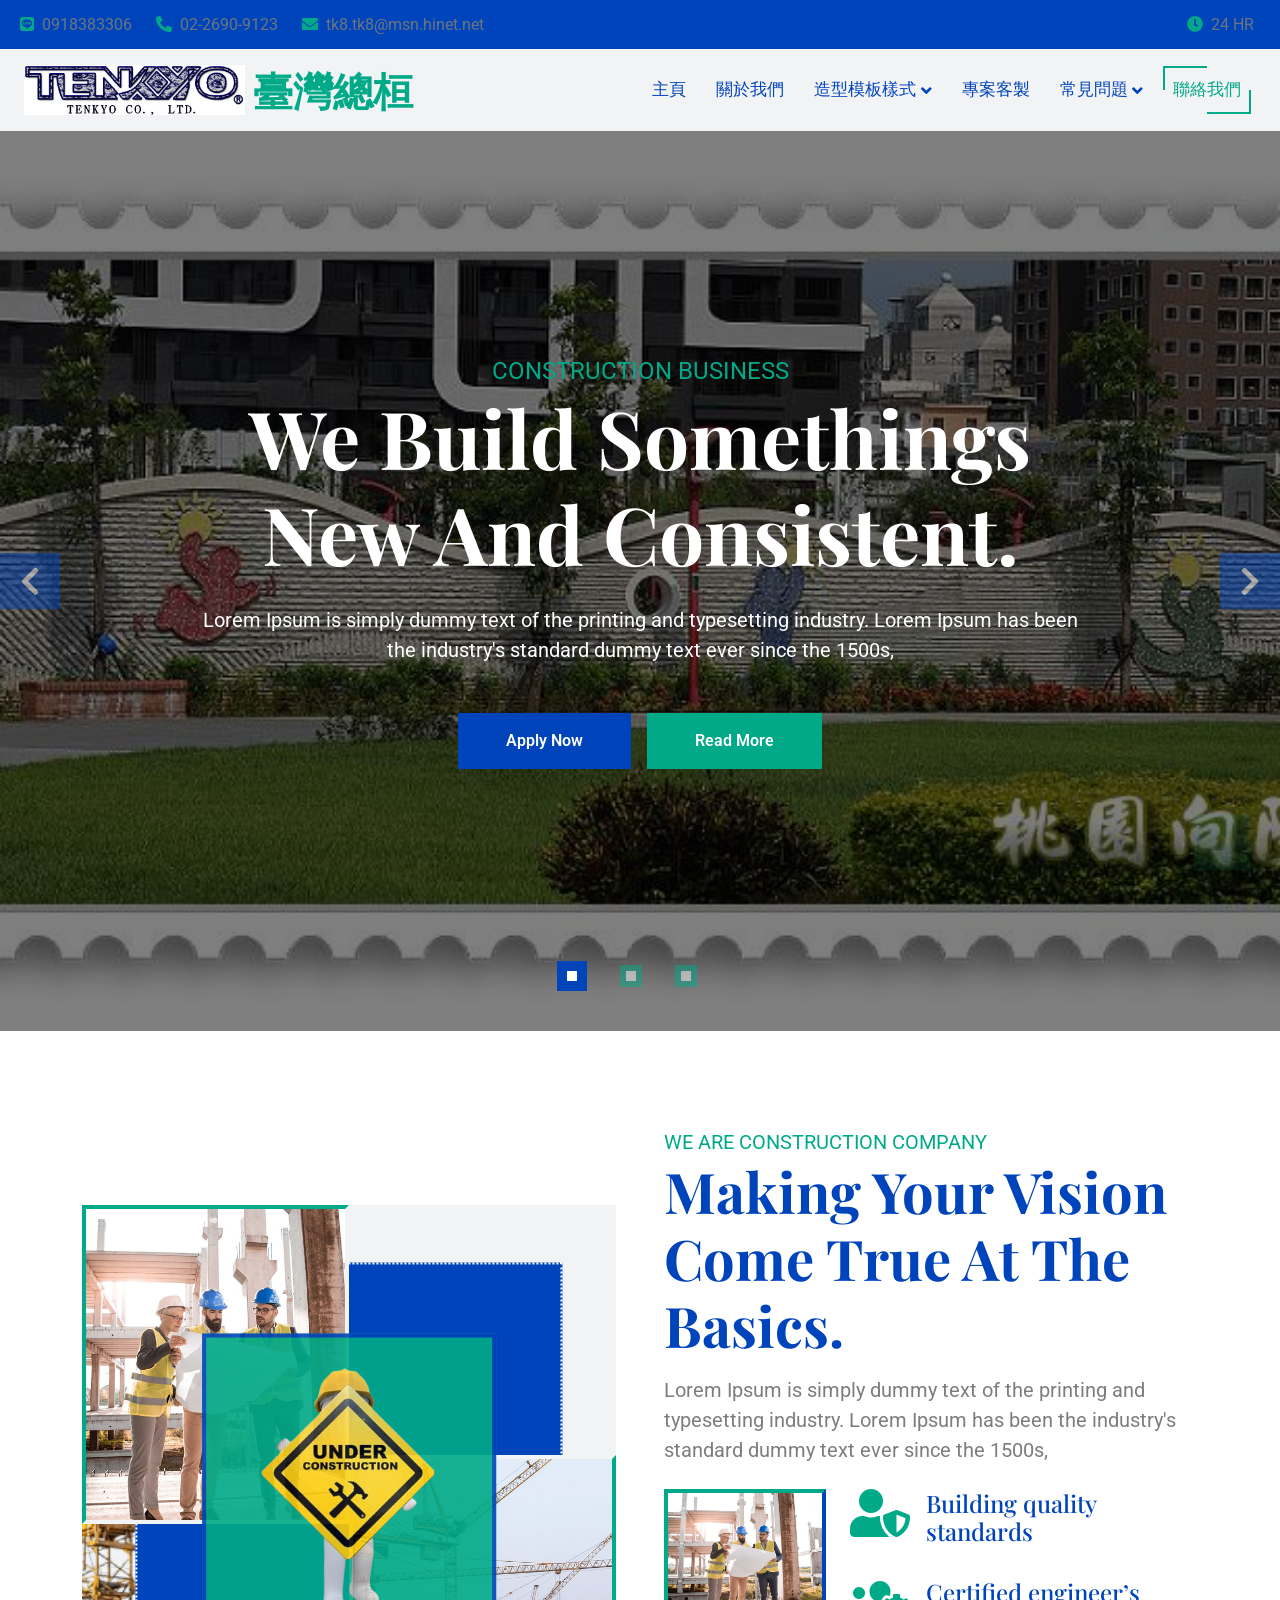
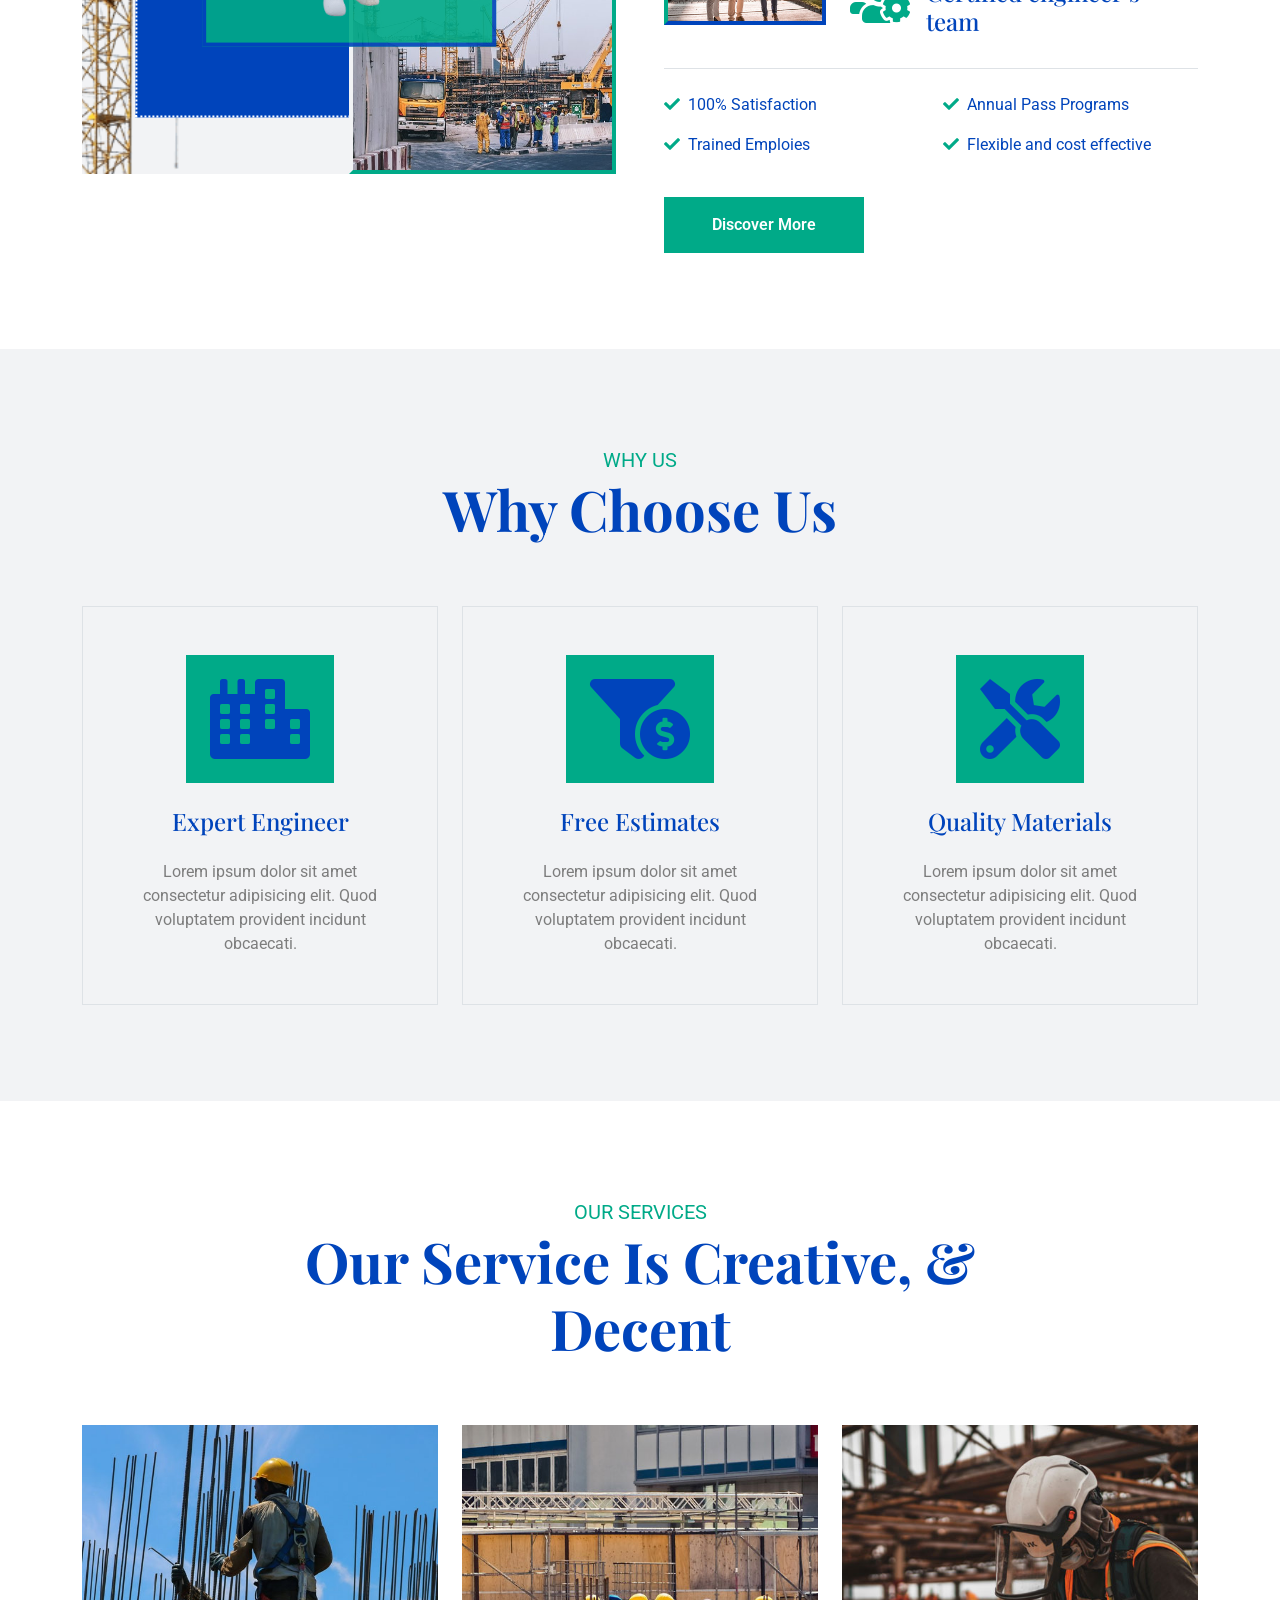
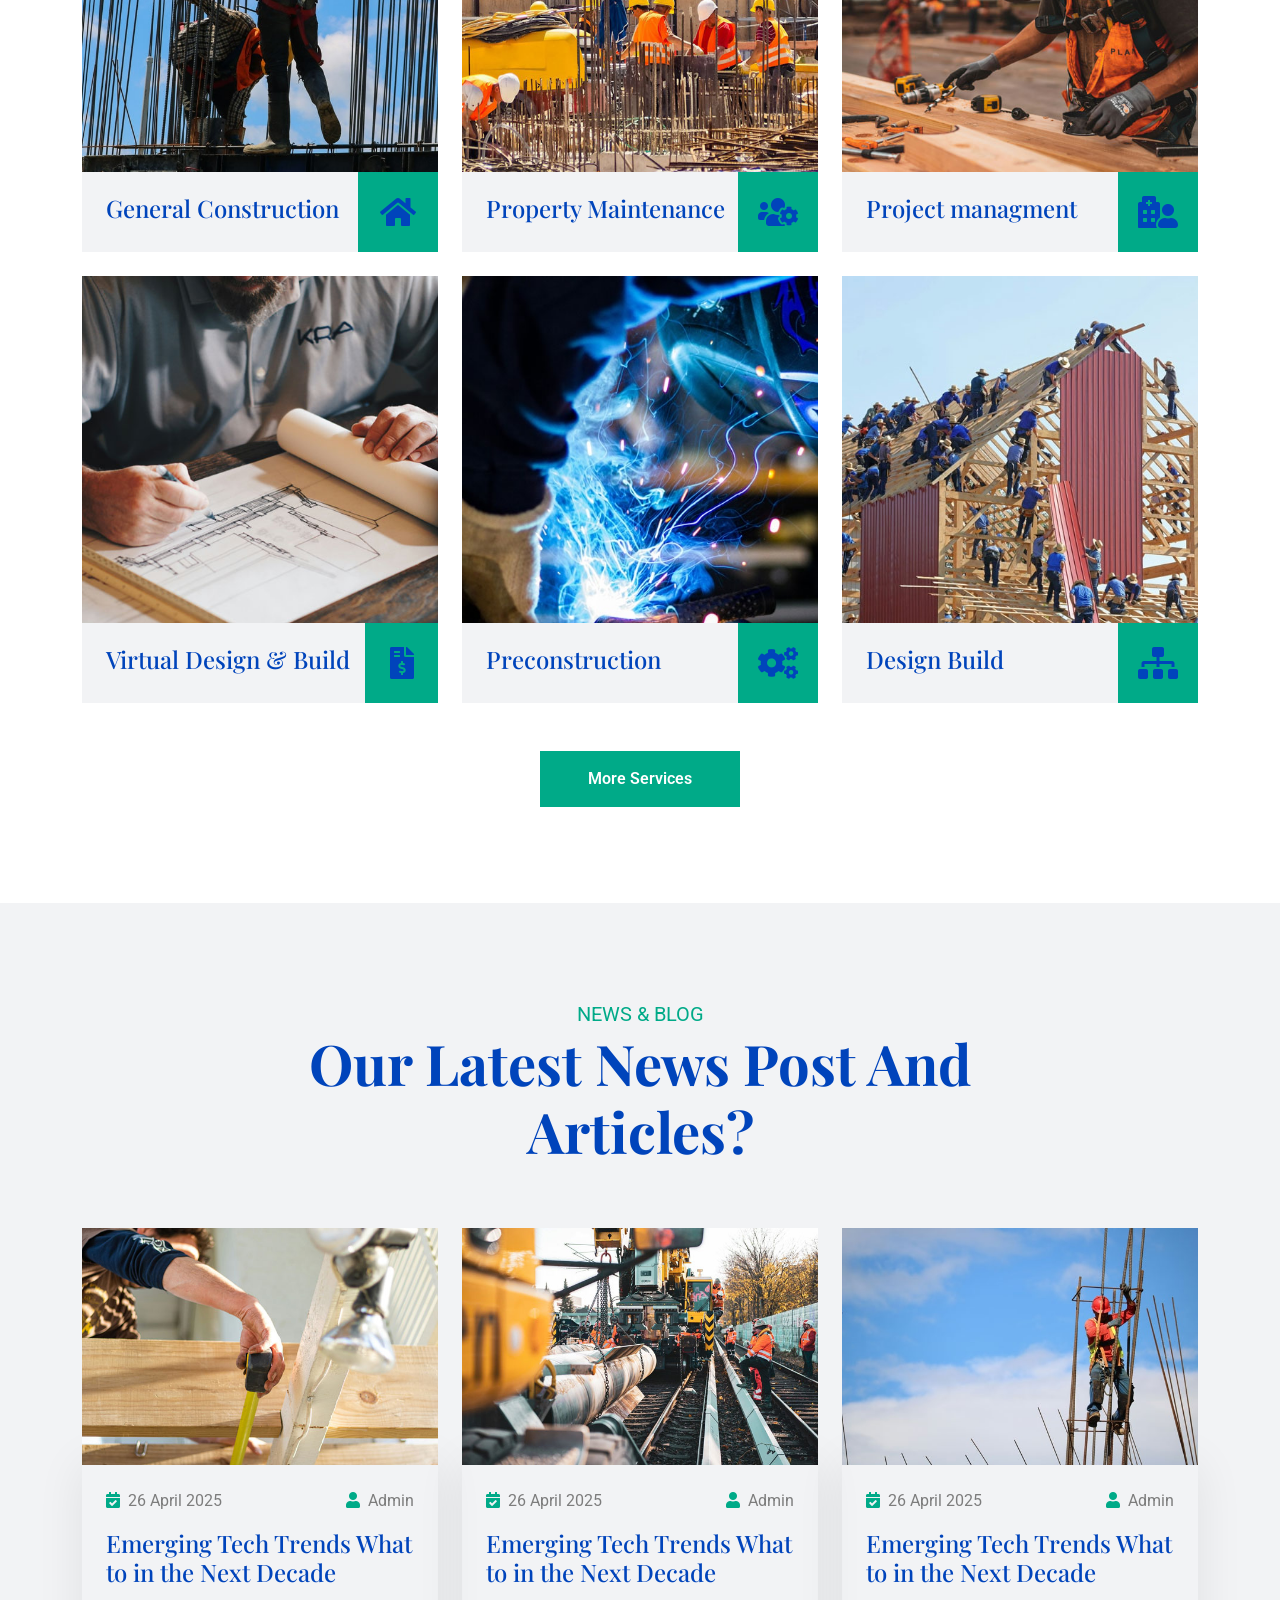
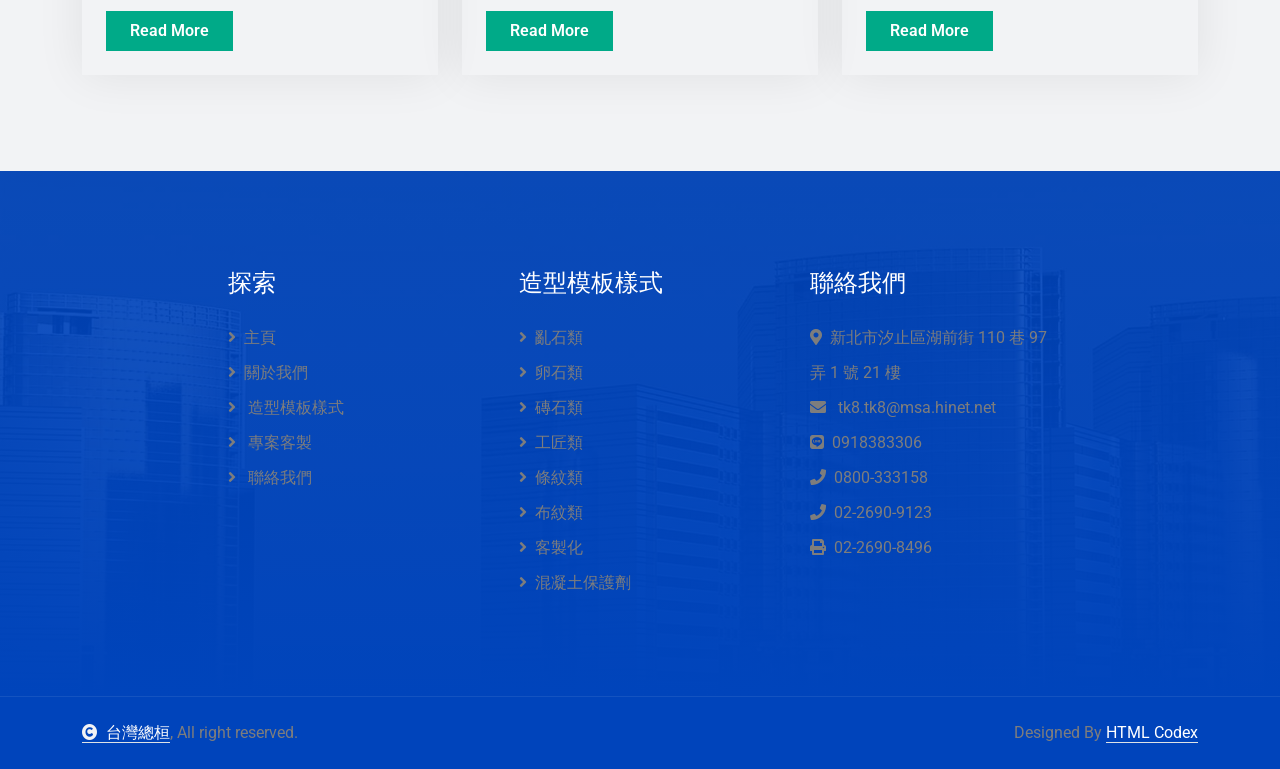
<file: index.html>
<!DOCTYPE html>
<html lang="en">

<head>
    <meta charset="utf-8">
    <title>Tenkyo</title>
    <meta content="width=device-width, initial-scale=1.0" name="viewport">
    <meta content="" name="keywords">
    <meta content="" name="description">

    <!-- Google Web Fonts -->
    <link rel="preconnect" href="https://fonts.googleapis.com">
    <link rel="preconnect" href="https://fonts.gstatic.com" crossorigin>
    <link
        href="https://fonts.googleapis.com/css2?family=Playfair+Display:ital,wght@0,400..900;1,400..900&family=Roboto:wght@400;500;700&display=swap"
        rel="stylesheet">

    <!-- Icon Font Stylesheet -->
    <link rel="stylesheet" href="https://use.fontawesome.com/releases/v5.15.4/css/all.css" />
    <link href="https://cdn.jsdelivr.net/npm/bootstrap-icons@1.4.1/font/bootstrap-icons.css" rel="stylesheet">

    <!-- Libraries Stylesheet -->
    <link href="lib/animate/animate.min.css" rel="stylesheet">

    <!-- Customized Bootstrap Stylesheet -->
    <link href="css/bootstrap.min.css" rel="stylesheet">

    <!-- Template Stylesheet -->
    <link href="css/style.css" rel="stylesheet">
</head>

<body>

    <!-- Spinner Start -->
    <div id="spinner"
        class="show bg-white position-fixed translate-middle w-100 vh-100 top-50 start-50 d-flex align-items-center justify-content-center">
        <div class="spinner-border text-primary" style="width: 3rem; height: 3rem;" role="status">
            <span class="sr-only">Loading...</span>
        </div>
    </div>
    <!-- Spinner End -->


    <!-- Topbar Start -->
    <div class="container-fluid topbar d-none d-xl-block w-100">
        <div class="row gx-0 align-items-center" style="height: 45px;">
            <div class="col-lg-6 text-center text-lg-start mb-lg-0">
                <div class="d-flex flex-wrap">
                    <a href="#" class="text-muted me-4"><i class="fab fa-line text-secondary me-2"></i>0918383306</a>
                    <a href="#" class="text-muted me-4"><i
                            class="fas fa-phone-alt text-secondary me-2"></i>02-2690-9123</a>
                    <a href="#" class="text-muted me-0"><i
                            class="fas fa-envelope text-secondary me-2"></i>tk8.tk8@msn.hinet.net</a>
                </div>
            </div>
            <div class="col-lg-6 text-center text-lg-end">
                <div class="d-flex align-items-center justify-content-end">
                    <a href="#" class="text-muted me-3"><i class="fas fa-clock text-secondary me-2"></i>24 HR</a>
                    <!-- <a href="#" class="btn btn-primary btn-square border border-white me-3"><i
                                class="fab fa-facebook-f"></i></a>
                        <a href="#" class="btn btn-primary btn-square border border-white me-3"><i
                                class="fab fa-twitter"></i></a>
                        <a href="#" class="btn btn-primary btn-square border border-white me-3"><i
                                class="fab fa-instagram"></i></a>
                        <a href="#" class="btn btn-primary btn-square border border-white me-3"><i
                                class="fab fa-linkedin-in"></i></a> -->
                </div>
            </div>
        </div>
    </div>
    <!-- Topbar End -->


    <!-- Navbar & Hero Start -->
    <div class="container-fluid sticky-top px-0">
        <nav class="navbar navbar-expand-lg navbar-dark bg-light py-3 px-4">
            <a href="index.html" class="navbar-brand p-0 d-flex align-items-center">
                <img src="img/9603-04-01.jpg" alt="臺灣總桓" style="height: 50px; object-fit: contain;">
                <h1 class="text-secondary display-6 m-0 ms-2">臺灣總桓</h1>
            </a>
            <button class="navbar-toggler" type="button" data-bs-toggle="collapse" data-bs-target="#navbarCollapse">
                <span class="fa fa-bars"></span>
            </button>
            <div class="collapse navbar-collapse" id="navbarCollapse">
                <div class="navbar-nav ms-auto pt-2 pt-lg-0">
                    <a href="index.html" class="nav-item nav-link">主頁</a>
                    <a href="about.html" class="nav-item nav-link">關於我們</a>
                    <div class="nav-item dropdown">
                        <a href="#" class="nav-link dropdown-toggle text-dark" data-bs-toggle="dropdown">造型模板樣式</a>
                        <div class="dropdown-menu m-lg-0">
                            <a href="feature.html" class="dropdown-item">亂石類</a>
                            <a href="blog.html" class="dropdown-item">卵石類</a>
                            <a href="blog.html" class="dropdown-item">磚石類</a>
                            <a href="blog.html" class="dropdown-item">工匠類</a>
                            <a href="blog.html" class="dropdown-item">條紋類</a>
                            <a href="blog.html" class="dropdown-item">布紋類</a>
                            <a href="blog.html" class="dropdown-item">客製化</a>
                            <a href="blog.html" class="dropdown-item">混凝土保護劑</a>
                        </div>
                    </div>
                    <a href="service.html" class="nav-item nav-link">專案客製</a>
                    <div class="nav-item dropdown">
                        <a href="#" class="nav-link dropdown-toggle text-dark" data-bs-toggle="dropdown">常見問題</a>
                        <div class="dropdown-menu m-lg-0">
                            <a href="feature.html" class="dropdown-item">脫模劑</a>
                            <a href="blog.html" class="dropdown-item">施工圖說</a>
                            <a href="blog.html" class="dropdown-item">施工問題</a>
                        </div>
                    </div>
                    <a href="contact.html" class="nav-item nav-link active">聯絡我們</a>
                </div>
                <!-- <div class="d-flex align-items-center flex-nowrap pt-3  pt-lg-0 ms-lg-2">
                    <a href="https://htmlcodex.com/downloading/?item=3351"
                        class="btn btn-secondary py-2 px-4 flex-wrap flex-sm-shrink-0">Buy Pro Version</a>
                </div> -->
            </div>
        </nav>
    </div>
    <!-- Navbar & Hero End -->

    <!-- Carousel Start -->
    <div class="container-fluid overflow-hidden px-0">
        <div id="carouselId" class="carousel slide" data-bs-ride="carousel">
            <ol class="carousel-indicators fadeInUp animate__animated" data-animation="fadeInUp" data-delay="1s"
                style="animation-delay: 1s;">
                <li data-bs-target="#carouselId" data-bs-slide-to="0" class="active" aria-current="true"
                    aria-label="First slide"></li>
                <li data-bs-target="#carouselId" data-bs-slide-to="1" aria-label="Second slide"></li>
                <li data-bs-target="#carouselId" data-bs-slide-to="2" aria-label="Third slide"></li>
            </ol>
            <div class="carousel-inner" role="listbox">
                <div class="carousel-item active">
                    <img src="img/park01.jpg" class="img-fluid w-100" alt="First slide" />
                    <div class="carousel-caption">
                        <p class="text-uppercase text-secondary fs-4 mb-0 fadeInUp animate__animated"
                            data-animation="fadeInUp" data-delay="1s" style="animation-delay: 1s;">Construction Business
                        </p>
                        <h1 class="display-1 text-capitalize text-white mb-4 fadeInUp animate__animated"
                            data-animation="fadeInUp" data-delay="1.3s" style="animation-delay: 1.3s;">We build
                            somethings new and consistent.</h1>
                        <p class="mb-5 fs-5 fadeInUp animate__animated" data-animation="fadeInUp" data-delay="1.5s"
                            style="animation-delay: 1.5s;">Lorem Ipsum is simply dummy text of the printing and
                            typesetting industry. Lorem Ipsum has been the industry's standard dummy text ever since the
                            1500s,
                        </p>
                        <div class="d-flex justify-content-center">
                            <a class="btn btn-primary d-flex py-3 px-5 me-2 flex-shrink-0 fadeInUp animate__animated"
                                data-animation="fadeInUp" data-delay="1.5s" style="animation-delay: 1.7s;"
                                href="#">Apply Now</a>
                            <a class="btn btn-secondary d-inline-block py-3 px-5 ms-2 flex-shrink-0 fadeInUp animate__animated"
                                data-animation="fadeInUp" data-delay="1.5s" style="animation-delay: 1.7s;" href="#">Read
                                More</a>
                        </div>
                    </div>
                </div>
                <div class="carousel-item">
                    <img src="img/park01.jpg" class="img-fluid w-100" alt="Second slide" />
                    <div class="carousel-caption">
                        <p class="text-uppercase text-secondary fs-4 mb-0 fadeInUp animate__animated"
                            data-animation="fadeInUp" data-delay="1s" style="animation-delay: 1s;">Construction Business
                        </p>
                        <h1 class="display-1 text-capitalize text-white mb-4 fadeInUp animate__animated"
                            data-animation="fadeInUp" data-delay="1.3s" style="animation-delay: 1.3s;">We build
                            somethings new and consistent.</h1>
                        <p class="mb-5 fs-5 fadeInUp animate__animated" data-animation="fadeInUp" data-delay="1.5s"
                            style="animation-delay: 1.5s;">Lorem Ipsum is simply dummy text of the printing and
                            typesetting industry. Lorem Ipsum has been the industry's standard dummy text ever since the
                            1500s,
                        </p>
                        <div class="d-flex justify-content-center">
                            <a class="btn btn-primary d-flex py-3 px-5 me-2 flex-shrink-0 fadeInUp animate__animated"
                                data-animation="fadeInUp" data-delay="1.5s" style="animation-delay: 1.7s;"
                                href="#">Apply Now</a>
                            <a class="btn btn-secondary d-inline-block py-3 px-5 ms-2 flex-shrink-0 fadeInUp animate__animated"
                                data-animation="fadeInUp" data-delay="1.5s" style="animation-delay: 1.7s;" href="#">Read
                                More</a>
                        </div>
                    </div>
                </div>
                <div class="carousel-item">
                    <img src="img/park01.jpg" class="img-fluid w-100" alt="Third slide" />
                    <!-- <div class="carousel-caption">
                        <p class="text-uppercase text-secondary fs-4 mb-0 fadeInUp animate__animated"
                            data-animation="fadeInUp" data-delay="1s" style="animation-delay: 1s;">Construction Business
                        </p>
                        <h1 class="display-1 text-capitalize text-white mb-4 fadeInUp animate__animated"
                            data-animation="fadeInUp" data-delay="1.3s" style="animation-delay: 1.3s;">We build
                            somethings new and consistent.</h1>
                        <p class="mb-5 fs-5 fadeInUp animate__animated" data-animation="fadeInUp" data-delay="1.5s"
                            style="animation-delay: 1.5s;">Lorem Ipsum is simply dummy text of the printing and
                            typesetting industry. Lorem Ipsum has been the industry's standard dummy text ever since the
                            1500s,
                        </p>
                        <div class="d-flex justify-content-center">
                            <a class="btn btn-primary d-flex py-3 px-5 me-2 flex-shrink-0 fadeInUp animate__animated"
                                data-animation="fadeInUp" data-delay="1.5s" style="animation-delay: 1.7s;"
                                href="#">Apply Now</a>
                            <a class="btn btn-secondary d-inline-block py-3 px-5 ms-2 flex-shrink-0 fadeInUp animate__animated"
                                data-animation="fadeInUp" data-delay="1.5s" style="animation-delay: 1.7s;" href="#">Read
                                More</a>
                        </div>
                    </div> -->
                </div>
            </div>
            <button class="carousel-control-prev" type="button" data-bs-target="#carouselId" data-bs-slide="prev">
                <span class="carousel-control-prev-icon btn-lg-square fadeInLeft animate__animated" aria-hidden="true"
                    data-animation="fadeInLeft" data-delay="1.1s" style="animation-delay: 1.3s;"><i
                        class="fas fa-chevron-left fa-2x"></i></span>
                <span class="visually-hidden">Previous</span>
            </button>
            <button class="carousel-control-next" type="button" data-bs-target="#carouselId" data-bs-slide="next">
                <span class="carousel-control-next-icon btn-lg-square fadeInRight animate__animated" aria-hidden="true"
                    data-animation="fadeInRight" data-delay="1.1s" style="animation-delay: 1.3s;"><i
                        class="fas fa-chevron-right fa-2x"></i></span>
                <span class="visually-hidden">Next</span>
            </button>
        </div>
    </div>
    <!-- Carousel End -->

    <!-- About Start -->
    <div class="container-fluid about py-5">
        <div class="container py-5">
            <div class="row g-5 align-items-center">
                <div class="col-xl-6 wow fadeInLeft" data-wow-delay="0.1s">
                    <div class="about-item-image d-flex">
                        <img src="img/about.jpg" class="img-1 img-fluid w-50" alt="">
                        <img src="img/about-3.jpg" class="img-2 img-fluid w-50" alt="">
                        <div class="about-item-image-content">
                            <img src="img/about-1.png" class="img-fluid w-100 h-100" style="object-fit: cover;" alt="">
                        </div>
                    </div>
                </div>
                <div class="col-xl-6 wow fadeInRight" data-wow-delay="0.1s">
                    <div class="about-item-content">
                        <p class="text-uppercase text-secondary fs-5 mb-0">WE ARE CONSTRUCTION COMPANY</p>
                        <h2 class="display-4 text-capitalize mb-3">Making your vision come true at the basics.</h2>
                        <p class="mb-4 fs-5">Lorem Ipsum is simply dummy text of the printing and typesetting industry.
                            Lorem Ipsum has been the industry's standard dummy text ever since the 1500s,
                        </p>
                        <div class="pb-4 mb-4 border-bottom">
                            <div class="row g-4">
                                <div class="col-lg-4">
                                    <div class="about-item-content-img">
                                        <img src="img/about-2.jpg" class="img-fluid w-100" alt="">
                                    </div>
                                </div>
                                <div class="col-lg-8">
                                    <div class="d-flex mb-4">
                                        <div class="text-secondary">
                                            <i class="fas fa-user-shield fa-3x"></i>
                                        </div>
                                        <h4 class="ms-3">Building quality standards</h4>
                                    </div>
                                    <div class="d-flex">
                                        <div class="text-secondary">
                                            <i class="fas fa-users-cog fa-3x"></i>
                                        </div>
                                        <h4 class="ms-3">Certified engineer’s team</h4>
                                    </div>
                                </div>
                            </div>
                        </div>
                        <div class="row gy-0 gx-4 justify-content-between pb-4">
                            <div class="col-lg-6">
                                <p class="text-dark"><i class="fas fa-check text-secondary me-1"></i> 100% Satisfaction
                                </p>
                                <p class="text-dark"><i class="fas fa-check text-secondary me-1"></i> Trained Emploies
                                </p>
                            </div>
                            <div class="col-lg-6">
                                <p class="text-dark"><i class="fas fa-check text-secondary me-1"></i> Annual Pass
                                    Programs</p>
                                <p class="text-dark mb-0"><i class="fas fa-check text-secondary me-1"></i> Flexible and
                                    cost effective</p>
                            </div>
                        </div>
                        <a class="btn btn-secondary d-inline-block py-3 px-5 me-2 flex-shrink-0 wow fadeInUp"
                            data-wow-delay="0.1s" href="#">Discover More</a>
                    </div>
                </div>
            </div>
        </div>
    </div>
    <!-- About End -->

    <!-- Features Start -->
    <div class="container-fluid feature bg-light py-5">
        <div class="container py-5">
            <div class="text-center mx-auto pb-5 wow fadeInUp" data-wow-delay="0.2s" style="max-width: 800px;">
                <p class="text-uppercase text-secondary fs-5 mb-0">WHy US</p>
                <h2 class="display-4 text-capitalize mb-3">Why Choose Us</h2>
            </div>
            <div class="row g-4">
                <div class="col-lg-4 wow fadeInUp" data-wow-delay="0.2s">
                    <div class="feature-item text-center border p-5">
                        <div class="feature-img bg-secondary d-inline-flex p-4">
                            <i class="fas fa-city text-primary fa-5x"></i>
                        </div>
                        <a href="#" class="h4 d-block my-4">Expert Engineer</a>
                        <p class="mb-0">Lorem ipsum dolor sit amet consectetur adipisicing elit. Quod voluptatem
                            provident incidunt obcaecati.</p>
                    </div>
                </div>
                <div class="col-lg-4 wow fadeInUp" data-wow-delay="0.4s">
                    <div class="feature-item text-center border p-5">
                        <div class="feature-img bg-secondary d-inline-flex p-4">
                            <i class="fas fa-funnel-dollar text-primary fa-5x"></i>
                        </div>
                        <a href="#" class="h4 d-block my-4">Free Estimates</a>
                        <p class="mb-0">Lorem ipsum dolor sit amet consectetur adipisicing elit. Quod voluptatem
                            provident incidunt obcaecati.</p>
                    </div>
                </div>
                <div class="col-lg-4 wow fadeInUp" data-wow-delay="0.6s">
                    <div class="feature-item text-center border p-5">
                        <div class="feature-img bg-secondary d-inline-flex p-4">
                            <i class="fas fa-tools text-primary fa-5x"></i>
                        </div>
                        <a href="#" class="h4 d-block my-4">Quality Materials</a>
                        <p class="mb-0">Lorem ipsum dolor sit amet consectetur adipisicing elit. Quod voluptatem
                            provident incidunt obcaecati.</p>
                    </div>
                </div>
            </div>
        </div>
    </div>
    <!-- Features End -->


    <!-- Services Start -->
    <div class="container-fluid service py-5">
        <div class="container py-5">
            <div class="text-center mx-auto pb-5 wow fadeInUp" data-wow-delay="0.2s" style="max-width: 800px;">
                <p class="text-uppercase text-secondary fs-5 mb-0">Our Services</p>
                <h2 class="display-4 text-capitalize mb-3">our service is creative, & decent</h2>
            </div>
            <div class="row g-4">
                <div class="col-lg-4 wow fadeInUp" data-wow-delay="0.2s">
                    <div class="service-item">
                        <div class="service-img">
                            <img src="img/service-1.jpg" class="img-fluid w-100" alt="Image">
                        </div>
                        <div class="service-content text-center p-4">
                            <div class="bg-secondary btn-xl-square mx-auto" style="width: 120px; height: 120px;">
                                <i class="fas fa-home text-primary fa-4x"></i>
                            </div>
                            <a href="#" class="d-block fs-4 my-4">General Construction</a>
                            <p class="text-white mb-4">Lorem ipsum dolor sit amet consectetur adipisicing elit.
                                Mollitia, minima!</p>
                            <a class="btn btn-secondary py-2 px-4" href="#">Read More</a>
                        </div>
                        <div class="service-title">
                            <div class="d-flex align-items-center ps-4 w-100">
                                <h4>General Construction</h4>
                            </div>
                            <div class="btn-xl-square bg-secondary p-4" style="width: 80px; height: 80px;">
                                <i class="fas fa-home text-primary fa-2x"></i>
                            </div>
                        </div>
                    </div>
                </div>
                <div class="col-lg-4 wow fadeInUp" data-wow-delay="0.4s">
                    <div class="service-item">
                        <div class="service-img">
                            <img src="img/service-2.jpg" class="img-fluid w-100" alt="Image">
                        </div>
                        <div class="service-content text-center p-4">
                            <div class="bg-secondary btn-xl-square mx-auto" style="width: 120px; height: 120px;">
                                <i class="fas fa-users-cog text-primary fa-4x"></i>
                            </div>
                            <a href="#" class="d-block fs-4 my-4">Property Maintenance</a>
                            <p class="text-white mb-4">Lorem ipsum dolor sit amet consectetur adipisicing elit.
                                Mollitia, minima!</p>
                            <a class="btn btn-secondary py-2 px-4" href="#">Read More</a>
                        </div>
                        <div class="service-title">
                            <div class="d-flex align-items-center justify-content-start ps-4 w-100">
                                <h4>Property Maintenance</h4>
                            </div>
                            <div class="btn-xl-square bg-secondary p-4" style="width: 80px; height: 80px;">
                                <i class="fas fa-users-cog text-primary fa-2x"></i>
                            </div>
                        </div>
                    </div>
                </div>
                <div class="col-lg-4 wow fadeInUp" data-wow-delay="0.6s">
                    <div class="service-item">
                        <div class="service-img">
                            <img src="img/service-3.jpg" class="img-fluid w-100" alt="Image">
                        </div>
                        <div class="service-content text-center p-4">
                            <div class="bg-secondary btn-xl-square mx-auto" style="width: 120px; height: 120px;">
                                <i class="fas fa-hospital-user text-primary fa-4x"></i>
                            </div>
                            <a href="#" class="d-block fs-4 my-4">Project managment</a>
                            <p class="text-white mb-4">Lorem ipsum dolor sit amet consectetur adipisicing elit.
                                Mollitia, minima!</p>
                            <a class="btn btn-secondary py-2 px-4" href="#">Read More</a>
                        </div>
                        <div class="service-title">
                            <div class="d-flex align-items-center justify-content-start ps-4 w-100">
                                <h4>Project managment</h4>
                            </div>
                            <div class="btn-xl-square bg-secondary p-4" style="width: 80px; height: 80px;">
                                <i class="fas fa-hospital-user text-primary fa-2x"></i>
                            </div>
                        </div>
                    </div>
                </div>
                <div class="col-lg-4 wow fadeInUp" data-wow-delay="0.2s">
                    <div class="service-item">
                        <div class="service-img">
                            <img src="img/service-4.jpg" class="img-fluid w-100" alt="Image">
                        </div>
                        <div class="service-content text-center p-4">
                            <div class="bg-secondary btn-xl-square mx-auto" style="width: 100px; height: 100px;">
                                <i class="fas fa-file-invoice-dollar text-primary fa-4x"></i>
                            </div>
                            <a href="#" class="d-block fs-4 my-4">Virtual Design & Build</a>
                            <p class="text-white mb-4">Lorem ipsum dolor sit amet consectetur adipisicing elit.
                                Mollitia, minima!</p>
                            <a class="btn btn-secondary py-2 px-4" href="#">Read More</a>
                        </div>
                        <div class="service-title">
                            <div class="d-flex align-items-center justify-content-start ps-4 w-100">
                                <h4>Virtual Design & Build</h4>
                            </div>
                            <div class="btn-xl-square bg-secondary p-4" style="width: 80px; height: 80px;">
                                <i class="fas fa-file-invoice-dollar text-primary fa-2x"></i>
                            </div>
                        </div>
                    </div>
                </div>
                <div class="col-lg-4 wow fadeInUp" data-wow-delay="0.4s">
                    <div class="service-item">
                        <div class="service-img">
                            <img src="img/service-5.jpg" class="img-fluid w-100" alt="Image">
                        </div>
                        <div class="service-content text-center p-4">
                            <div class="bg-secondary btn-xl-square mx-auto" style="width: 100px; height: 100px;">
                                <i class="fas fa-cogs text-primary fa-4x"></i>
                            </div>
                            <a href="#" class="d-block fs-4 my-4">Preconstruction</a>
                            <p class="text-white mb-4">Lorem ipsum dolor sit amet consectetur adipisicing elit.
                                Mollitia, minima!</p>
                            <a class="btn btn-secondary py-2 px-4" href="#">Read More</a>
                        </div>
                        <div class="service-title">
                            <div class="d-flex align-items-center justify-content-start ps-4 w-100">
                                <h4>Preconstruction</h4>
                            </div>
                            <div class="btn-xl-square bg-secondary p-4" style="width: 80px; height: 80px;">
                                <i class="fas fa-cogs text-primary fa-2x"></i>
                            </div>
                        </div>
                    </div>
                </div>
                <div class="col-lg-4 wow fadeInUp" data-wow-delay="0.6s">
                    <div class="service-item">
                        <div class="service-img">
                            <img src="img/service-6.jpg" class="img-fluid w-100" alt="Image">
                        </div>
                        <div class="service-content text-center p-4">
                            <div class="bg-secondary btn-xl-square mx-auto" style="width: 100px; height: 100px;">
                                <i class="fas fa-sitemap text-primary fa-4x"></i>
                            </div>
                            <a href="#" class="d-block fs-4 my-4">Design Build</a>
                            <p class="text-white mb-4">Lorem ipsum dolor sit amet consectetur adipisicing elit.
                                Mollitia, minima!</p>
                            <a class="btn btn-secondary py-2 px-4" href="#">Read More</a>
                        </div>
                        <div class="service-title">
                            <div class="d-flex align-items-center justify-content-start ps-4 w-100">
                                <h4>Design Build</h4>
                            </div>
                            <div class="btn-xl-square bg-secondary p-4" style="width: 80px; height: 80px;">
                                <i class="fas fa-sitemap text-primary fa-2x"></i>
                            </div>
                        </div>
                    </div>
                </div>
                <div class="col-12 text-center wow fadeInUp" data-wow-delay="0.2s">
                    <a class="btn btn-secondary py-3 px-5 mt-4" href="#">More Services</a>
                </div>
            </div>
        </div>
    </div>
    <!-- Services End -->


    <!-- Blog Start -->
    <div class="container-fluid blog bg-light py-5">
        <div class="container py-5">
            <div class="text-center mx-auto pb-5 wow fadeInUp" data-wow-delay="0.2s" style="max-width: 800px;">
                <p class="text-uppercase text-secondary fs-5 mb-0">News & Blog</p>
                <h2 class="display-4 text-capitalize mb-3">Our latest news post and articles?</h2>
            </div>
            <div class="row g-4">
                <div class="col-lg-4 wow fadeInUp" data-wow-delay="0.2s">
                    <div class="blog-item h-100">
                        <div class="blog-img">
                            <img src="img/blog-1.jpg" class="img-fluid w-100" alt="">
                        </div>
                        <div class="blog-content p-4">
                            <div class="d-flex justify-content-between mb-3">
                                <p class="mb-0"><i class="fa fa-calendar-check text-secondary me-1"></i> 26 April 2025
                                </p>
                                <p class="mb-0"><i class="fa fa-user text-secondary me-1"></i> Admin</p>
                            </div>
                            <a href="#" class="h4 d-block mb-4">Emerging Tech Trends What to in the Next Decade</a>
                            <a class="btn btn-secondary py-2 px-4" href="#">Read More</a>
                        </div>
                    </div>
                </div>
                <div class="col-lg-4 wow fadeInUp" data-wow-delay="0.4s">
                    <div class="blog-item h-100">
                        <div class="blog-img">
                            <img src="img/blog-2.jpg" class="img-fluid w-100" alt="">
                        </div>
                        <div class="blog-content p-4">
                            <div class="d-flex justify-content-between mb-3">
                                <p class="mb-0"><i class="fa fa-calendar-check text-secondary me-1"></i> 26 April 2025
                                </p>
                                <p class="mb-0"><i class="fa fa-user text-secondary me-1"></i> Admin</p>
                            </div>
                            <a href="#" class="h4 d-block mb-4">Emerging Tech Trends What to in the Next Decade</a>
                            <a class="btn btn-secondary py-2 px-4" href="#">Read More</a>
                        </div>
                    </div>
                </div>
                <div class="col-lg-4 wow fadeInUp" data-wow-delay="0.6s">
                    <div class="blog-item h-100">
                        <div class="blog-img">
                            <img src="img/blog-3.jpg" class="img-fluid w-100" alt="">
                        </div>
                        <div class="blog-content p-4">
                            <div class="d-flex justify-content-between mb-3">
                                <p class="mb-0"><i class="fa fa-calendar-check text-secondary me-1"></i> 26 April 2025
                                </p>
                                <p class="mb-0"><i class="fa fa-user text-secondary me-1"></i> Admin</p>
                            </div>
                            <a href="#" class="h4 d-block mb-4">Emerging Tech Trends What to in the Next Decade</a>
                            <a class="btn btn-secondary py-2 px-4" href="#">Read More</a>
                        </div>
                    </div>
                </div>
            </div>
        </div>
    </div>
    <!-- Blog End -->


    <!-- Footer Start -->
    <div class="container-fluid footer py-5 wow fadeIn" data-wow-delay="0.2s">
        <div class="container py-5">
            <div class="row g-5 justify-content-center">
                <!-- <div class="col-md-6 col-lg-6 col-xl-3">
                    <div class="footer-item d-flex flex-column">
                        <div class="footer-item">
                            <h4 class="text-white mb-4">Newsletter</h4>
                            <p class="mb-3">Dolor amet sit justo amet elitr clita ipsum elitr est.Lorem ipsum dolor sit
                                amet, consectetur adipiscing elit consectetur adipiscing elit.</p>
                            <div class="position-relative mx-auto">
                                <input class="form-control w-100 py-3 ps-4 pe-5" type="text"
                                    placeholder="Enter your email">
                                <button type="button"
                                    class="btn btn-secondary position-absolute top-0 end-0 py-2 mt-2 me-2">SignUp</button>
                            </div>
                        </div>
                    </div>
                </div> -->
                <div class="col-md-6 col-lg-6 col-xl-3">
                    <div class="footer-item d-flex flex-column">
                        <h4 class="text-white mb-4">探索</h4>
                        <a href="#"><i class="fas fa-angle-right me-2"></i>主頁</a>
                        <a href="#"><i class="fas fa-angle-right me-2"></i>關於我們</a>
                        <a href="#"><i class="fas fa-angle-right me-2"></i> 造型模板樣式</a>
                        <a href="#"><i class="fas fa-angle-right me-2"></i> 專案客製</a>
                        <a href="#"><i class="fas fa-angle-right me-2"></i> 聯絡我們</a>
                    </div>
                </div>
                <div class="col-md-6 col-lg-6 col-xl-3">
                    <div class="footer-item d-flex flex-column">
                        <h4 class="text-white mb-4">造型模板樣式</h4>
                        <a href="#"><i class="fas fa-angle-right me-2"></i>亂石類</a>
                        <a href="#"><i class="fas fa-angle-right me-2"></i>卵石類</a>
                        <a href="#"><i class="fas fa-angle-right me-2"></i>磚石類</a>
                        <a href="#"><i class="fas fa-angle-right me-2"></i>工匠類</a>
                        <a href="#"><i class="fas fa-angle-right me-2"></i>條紋類</a>
                        <a href="#"><i class="fas fa-angle-right me-2"></i>布紋類</a>
                        <a href="#"><i class="fas fa-angle-right me-2"></i>客製化</a>
                        <a href="#"><i class="fas fa-angle-right me-2"></i>混凝土保護劑</a>
                    </div>
                </div>
                <div class="col-md-6 col-lg-6 col-xl-3">
                    <div class="footer-item d-flex flex-column">
                        <h4 class="text-white mb-4">聯絡我們</h4>
                        <a href=""><i class="fa fa-map-marker-alt me-2"></i>新北市汐止區湖前街 110 巷 97 弄 1 號 21 樓</a>
                        <a href=""><i class="fas fa-envelope me-2"></i> tk8.tk8@msa.hinet.net</a>
                        <!-- <a href=""><i class="fas fa-envelope me-2"></i> info@example.com</a> -->
                        <a href=""><i class="fab fa-line me-2"></i>0918383306</a>
                        <a href=""><i class="fas fa-phone me-2"></i>0800-333158</a>
                        <a href=""><i class="fas fa-phone me-2"></i>02-2690-9123</a>
                        <a href="" class="mb-3"><i class="fas fa-print me-2"></i>02-2690-8496</a>

                        <!-- <div class="footer-btn d-flex align-items-center">
                            <a class="btn btn-secondary btn-md-square me-2" href=""><i
                                    class="fab fa-facebook-f text-white"></i></a>
                            <a class="btn btn-secondary btn-md-square me-2" href=""><i
                                    class="fab fa-twitter text-white"></i></a>
                            <a class="btn btn-secondary btn-md-square me-2" href=""><i
                                    class="fab fa-instagram text-white"></i></a>
                            <a class="btn btn-secondary btn-md-square me-0" href=""><i
                                    class="fab fa-linkedin-in text-white"></i></a>
                        </div> -->
                    </div>
                </div>
            </div>
        </div>
    </div>
    <!-- Footer End -->

    <!-- Copyright Start -->
    <div class="container-fluid copyright py-4">
        <div class="container">
            <div class="row g-4 align-items-center">
                <div class="col-md-6 text-center text-md-start mb-md-0">
                    <span class="text-body"><a href="#" class="border-bottom text-white"><i
                                class="fas fa-copyright text-light me-2"></i>台灣總桓</a>, All right
                        reserved.</span>
                </div>
                <div class="col-md-6 text-center text-md-end text-body">
                    <!--/*** The author’s attribution link must remain intact in the template. ***/-->
                    <!--/*** If you wish to remove this credit link, please purchase the Pro Version . ***/-->
                    Designed By <a class="border-bottom text-white" href="https://htmlcodex.com">HTML Codex</a>
                </div>
            </div>
        </div>
    </div>
    <!-- Copyright End -->


    <!-- Back to Top -->
    <a href="#" class="btn btn-secondary btn-lg-square back-to-top"><i class="fa fa-arrow-up"></i></a>


    <!-- JavaScript Libraries -->
    <script src="https://ajax.googleapis.com/ajax/libs/jquery/3.6.4/jquery.min.js"></script>
    <script src="https://cdn.jsdelivr.net/npm/bootstrap@5.0.0/dist/js/bootstrap.bundle.min.js"></script>
    <script src="lib/wow/wow.min.js"></script>
    <script src="lib/easing/easing.min.js"></script>
    <script src="lib/waypoints/waypoints.min.js"></script>


    <!-- Template Javascript -->
    <script src="js/main.js"></script>
</body>

</html>
</file>
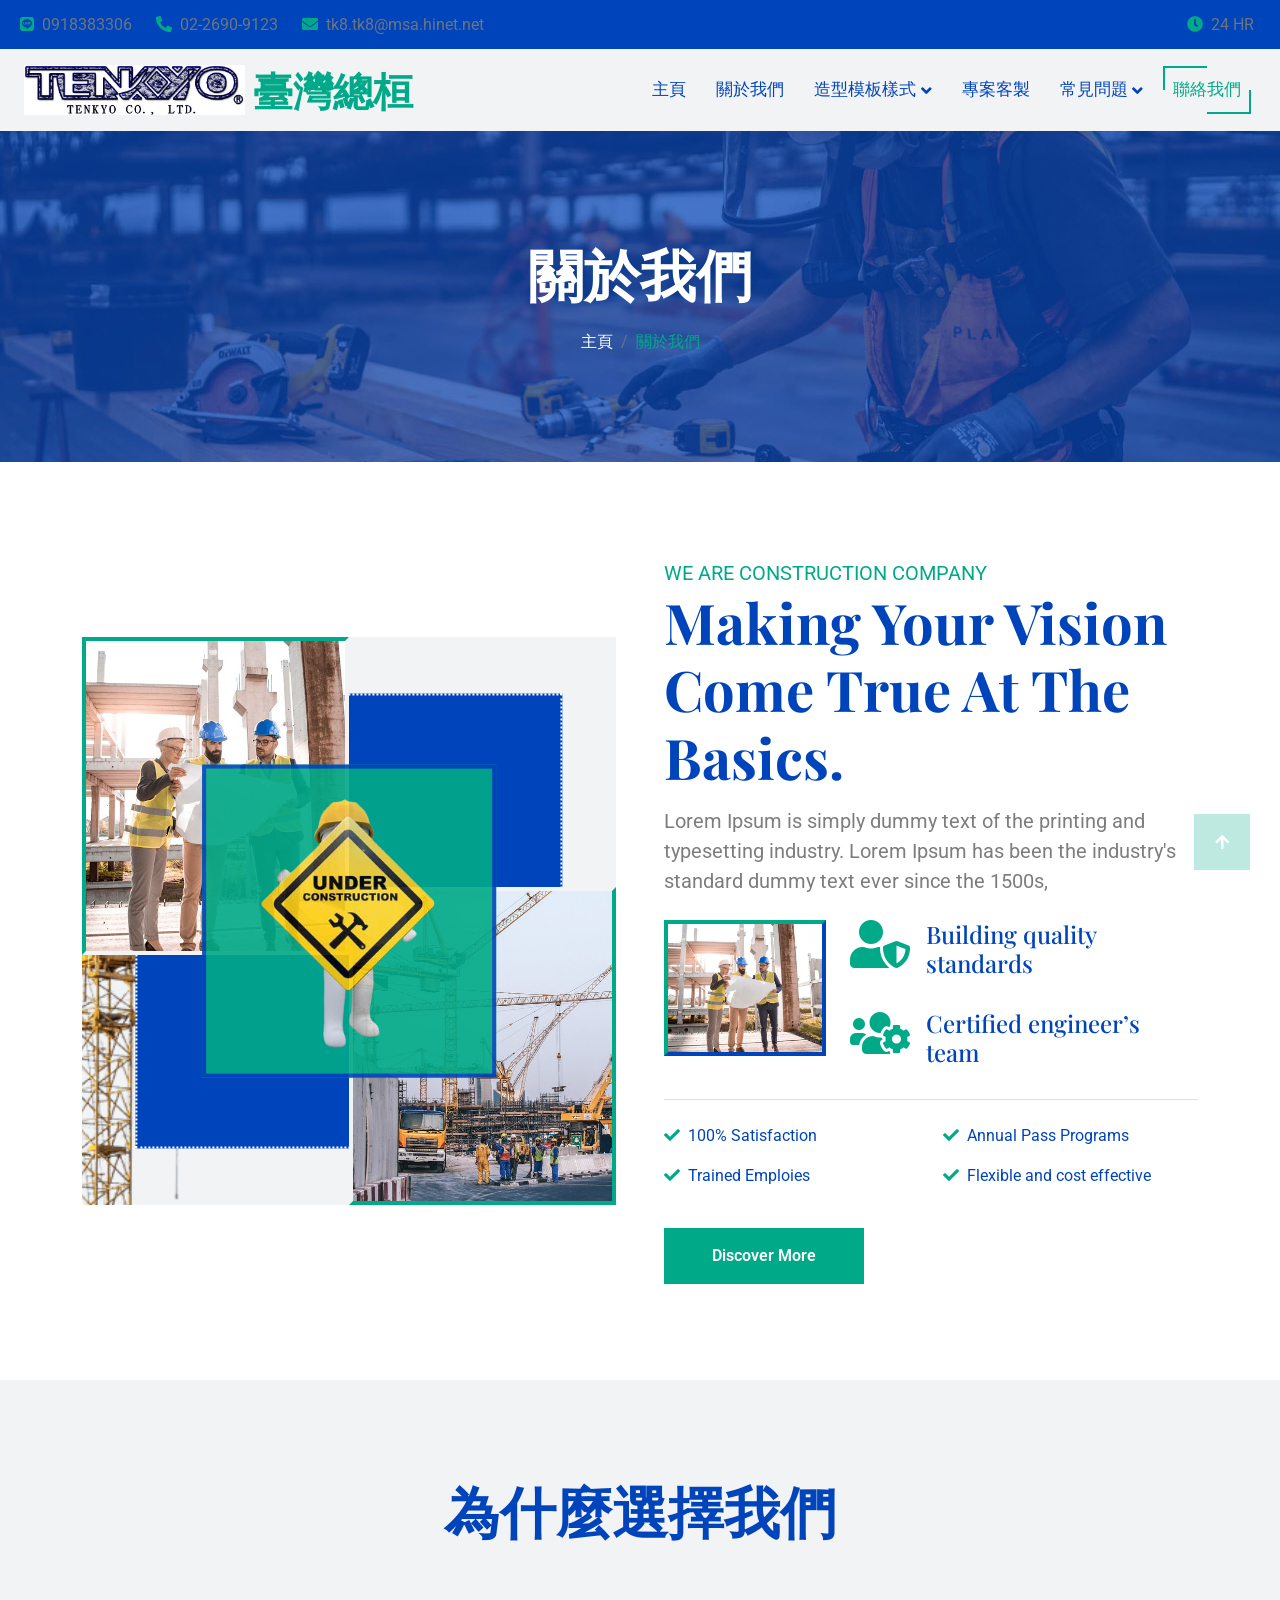
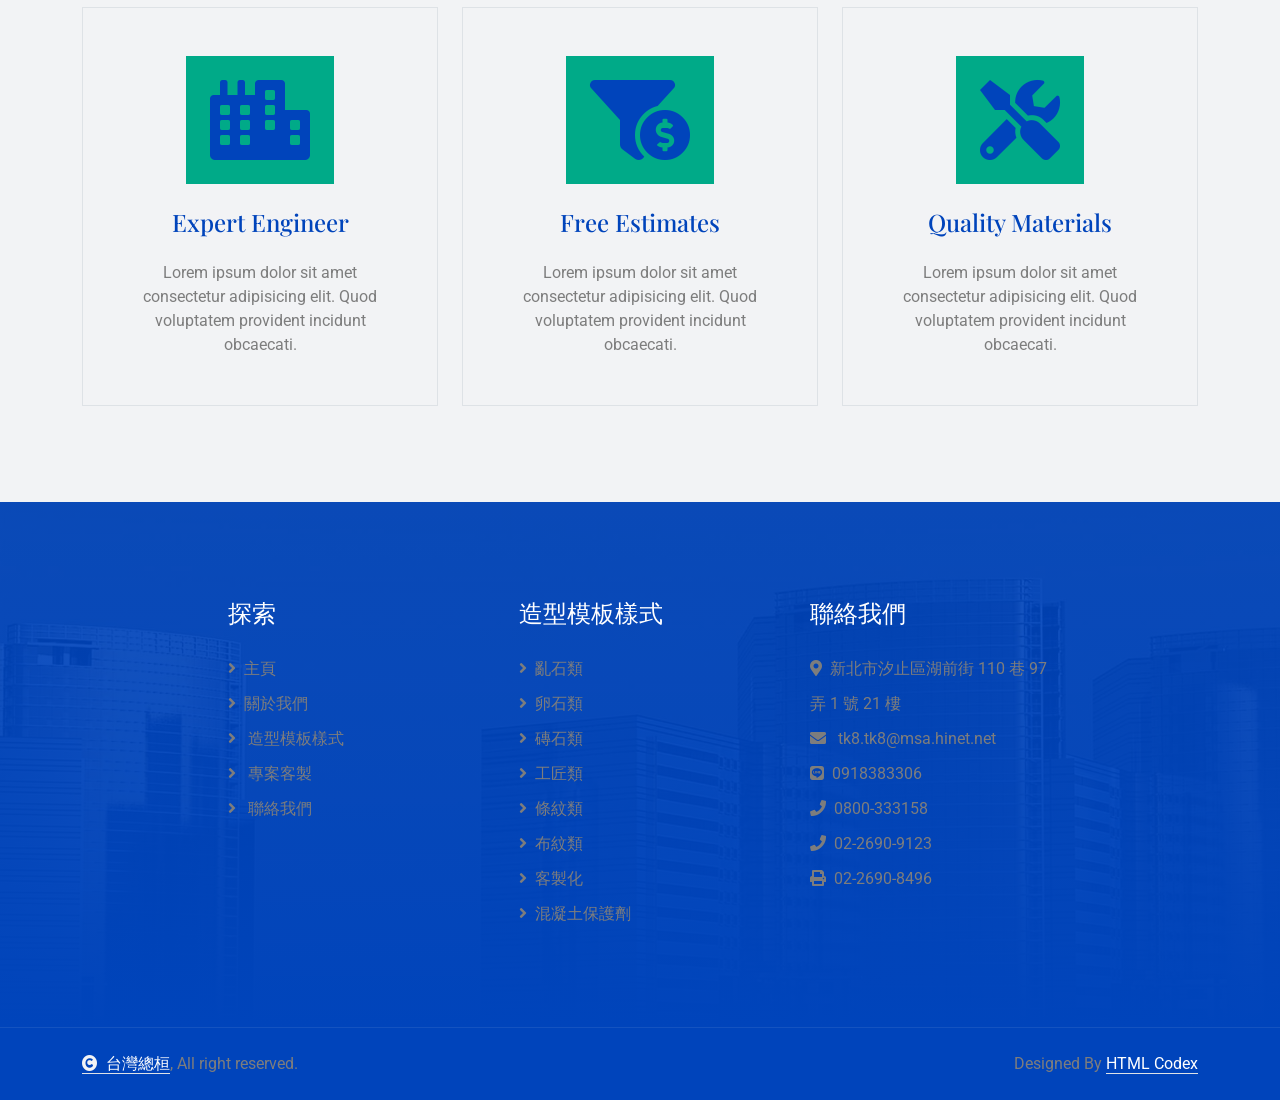
<file: about.html>
<!DOCTYPE html>
<html lang="en">

<head>
    <meta charset="utf-8">
    <title>Tenkyo</title>
    <meta content="width=device-width, initial-scale=1.0" name="viewport">
    <meta content="" name="keywords">
    <meta content="" name="description">

    <!-- Google Web Fonts -->
    <link rel="preconnect" href="https://fonts.googleapis.com">
    <link rel="preconnect" href="https://fonts.gstatic.com" crossorigin>
    <link
        href="https://fonts.googleapis.com/css2?family=Playfair+Display:ital,wght@0,400..900;1,400..900&family=Roboto:wght@400;500;700&display=swap"
        rel="stylesheet">

    <!-- Icon Font Stylesheet -->
    <link rel="stylesheet" href="https://use.fontawesome.com/releases/v5.15.4/css/all.css" />
    <link href="https://cdn.jsdelivr.net/npm/bootstrap-icons@1.4.1/font/bootstrap-icons.css" rel="stylesheet">

    <!-- Libraries Stylesheet -->
    <link href="lib/animate/animate.min.css" rel="stylesheet">

    <!-- Customized Bootstrap Stylesheet -->
    <link href="css/bootstrap.min.css" rel="stylesheet">

    <!-- Template Stylesheet -->
    <link href="css/style.css" rel="stylesheet">
</head>

<body>

    <!-- Spinner Start -->
    <div id="spinner"
        class="show bg-white position-fixed translate-middle w-100 vh-100 top-50 start-50 d-flex align-items-center justify-content-center">
        <div class="spinner-border text-primary" style="width: 3rem; height: 3rem;" role="status">
            <span class="sr-only">Loading...</span>
        </div>
    </div>
    <!-- Spinner End -->


    <!-- Topbar Start -->
    <div class="container-fluid topbar d-none d-xl-block w-100">
        <div class="row gx-0 align-items-center" style="height: 45px;">
            <div class="col-lg-6 text-center text-lg-start mb-lg-0">
                <div class="d-flex flex-wrap">
                    <a href="#" class="text-muted me-4"><i class="fab fa-line text-secondary me-2"></i>0918383306</a>
                    <a href="#" class="text-muted me-4"><i
                            class="fas fa-phone-alt text-secondary me-2"></i>02-2690-9123</a>
                    <a href="#" class="text-muted me-0"><i
                            class="fas fa-envelope text-secondary me-2"></i>tk8.tk8@msa.hinet.net</a>
                </div>
            </div>
            <div class="col-lg-6 text-center text-lg-end">
                <div class="d-flex align-items-center justify-content-end">
                    <a href="#" class="text-muted me-3"><i class="fas fa-clock text-secondary me-2"></i>24 HR</a>
                    <!-- <a href="#" class="btn btn-primary btn-square border border-white me-3"><i
                            class="fab fa-facebook-f"></i></a>
                    <a href="#" class="btn btn-primary btn-square border border-white me-3"><i
                            class="fab fa-twitter"></i></a>
                    <a href="#" class="btn btn-primary btn-square border border-white me-3"><i
                            class="fab fa-instagram"></i></a>
                    <a href="#" class="btn btn-primary btn-square border border-white me-3"><i
                            class="fab fa-linkedin-in"></i></a> -->
                </div>
            </div>
        </div>
    </div>
    <!-- Topbar End -->


    <!-- Navbar & Hero Start -->
    <div class="container-fluid sticky-top px-0">
        <nav class="navbar navbar-expand-lg navbar-dark bg-light py-3 px-4">
            <a href="index.html" class="navbar-brand p-0 d-flex align-items-center">
                <img src="img/9603-04-01.jpg" alt="臺灣總桓" style="height: 50px; object-fit: contain;">
                <h1 class="text-secondary display-6 m-0 ms-2">臺灣總桓</h1>
            </a>
            <button class="navbar-toggler" type="button" data-bs-toggle="collapse" data-bs-target="#navbarCollapse">
                <span class="fa fa-bars"></span>
            </button>
            <div class="collapse navbar-collapse" id="navbarCollapse">
                <div class="navbar-nav ms-auto pt-2 pt-lg-0">
                    <a href="index.html" class="nav-item nav-link">主頁</a>
                    <a href="about.html" class="nav-item nav-link">關於我們</a>
                    <div class="nav-item dropdown">
                        <a href="#" class="nav-link dropdown-toggle text-dark" data-bs-toggle="dropdown">造型模板樣式</a>
                        <div class="dropdown-menu m-lg-0">
                            <a href="feature.html" class="dropdown-item">亂石類</a>
                            <a href="blog.html" class="dropdown-item">卵石類</a>
                            <a href="blog.html" class="dropdown-item">磚石類</a>
                            <a href="blog.html" class="dropdown-item">工匠類</a>
                            <a href="blog.html" class="dropdown-item">條紋類</a>
                            <a href="blog.html" class="dropdown-item">布紋類</a>
                            <a href="blog.html" class="dropdown-item">客製化</a>
                            <a href="blog.html" class="dropdown-item">混凝土保護劑</a>
                        </div>
                    </div>
                    <a href="service.html" class="nav-item nav-link">專案客製</a>
                    <div class="nav-item dropdown">
                        <a href="#" class="nav-link dropdown-toggle text-dark" data-bs-toggle="dropdown">常見問題</a>
                        <div class="dropdown-menu m-lg-0">
                            <a href="feature.html" class="dropdown-item">脫模劑</a>
                            <a href="blog.html" class="dropdown-item">施工圖說</a>
                            <a href="blog.html" class="dropdown-item">施工問題</a>
                        </div>
                    </div>
                    <a href="contact.html" class="nav-item nav-link active">聯絡我們</a>
                </div>
                <!-- <div class="d-flex align-items-center flex-nowrap pt-3  pt-lg-0 ms-lg-2">
                    <a href="https://htmlcodex.com/downloading/?item=3351"
                        class="btn btn-secondary py-2 px-4 flex-wrap flex-sm-shrink-0">Buy Pro Version</a>
                </div> -->
            </div>
        </nav>
    </div>
    <!-- Navbar & Hero End -->

    <!-- Header Start -->
    <div class="container-fluid bg-breadcrumb">
        <div class="container text-center py-5" style="max-width: 900px;">
            <h4 class="text-white display-4 mb-4 wow fadeInDown" data-wow-delay="0.1s">關於我們</h4>
            <ol class="breadcrumb d-flex justify-content-center mb-0 wow fadeInDown" data-wow-delay="0.3s">
                <li class="breadcrumb-item"><a href="index.html">主頁</a></li>
                <!-- <li class="breadcrumb-item"><a href="#">關於我們</a></li> -->
                <li class="breadcrumb-item active text-secondary">關於我們</li>
            </ol>
        </div>
    </div>
    <!-- Header End -->

    <!-- About Start -->
    <div class="container-fluid about py-5">
        <div class="container py-5">
            <div class="row g-5 align-items-center">
                <div class="col-xl-6 wow fadeInLeft" data-wow-delay="0.1s">
                    <div class="about-item-image d-flex">
                        <img src="img/about.jpg" class="img-1 img-fluid w-50" alt="">
                        <img src="img/about-3.jpg" class="img-2 img-fluid w-50" alt="">
                        <div class="about-item-image-content">
                            <img src="img/about-1.png" class="img-fluid w-100 h-100" style="object-fit: cover;" alt="">
                        </div>
                    </div>
                </div>
                <div class="col-xl-6 wow fadeInRight" data-wow-delay="0.1s">
                    <div class="about-item-content">
                        <p class="text-uppercase text-secondary fs-5 mb-0">WE ARE CONSTRUCTION COMPANY</p>
                        <h2 class="display-4 text-capitalize mb-3">Making your vision come true at the basics.</h2>
                        <p class="mb-4 fs-5">Lorem Ipsum is simply dummy text of the printing and typesetting industry.
                            Lorem Ipsum has been the industry's standard dummy text ever since the 1500s,
                        </p>
                        <div class="pb-4 mb-4 border-bottom">
                            <div class="row g-4">
                                <div class="col-lg-4">
                                    <div class="about-item-content-img">
                                        <img src="img/about-2.jpg" class="img-fluid w-100" alt="">
                                    </div>
                                </div>
                                <div class="col-lg-8">
                                    <div class="d-flex mb-4">
                                        <div class="text-secondary">
                                            <i class="fas fa-user-shield fa-3x"></i>
                                        </div>
                                        <h4 class="ms-3">Building quality standards</h4>
                                    </div>
                                    <div class="d-flex">
                                        <div class="text-secondary">
                                            <i class="fas fa-users-cog fa-3x"></i>
                                        </div>
                                        <h4 class="ms-3">Certified engineer’s team</h4>
                                    </div>
                                </div>
                            </div>
                        </div>
                        <div class="row gy-0 gx-4 justify-content-between pb-4">
                            <div class="col-lg-6">
                                <p class="text-dark"><i class="fas fa-check text-secondary me-1"></i> 100% Satisfaction
                                </p>
                                <p class="text-dark"><i class="fas fa-check text-secondary me-1"></i> Trained Emploies
                                </p>
                            </div>
                            <div class="col-lg-6">
                                <p class="text-dark"><i class="fas fa-check text-secondary me-1"></i> Annual Pass
                                    Programs</p>
                                <p class="text-dark mb-0"><i class="fas fa-check text-secondary me-1"></i> Flexible and
                                    cost effective</p>
                            </div>
                        </div>
                        <a class="btn btn-secondary d-inline-block py-3 px-5 me-2 flex-shrink-0 wow fadeInUp"
                            data-wow-delay="0.1s" href="#">Discover More</a>
                    </div>
                </div>
            </div>
        </div>
    </div>
    <!-- About End -->

    <!-- Features Start -->
    <div class="container-fluid feature bg-light py-5">
        <div class="container py-5">
            <div class="text-center mx-auto pb-5 wow fadeInUp" data-wow-delay="0.2s" style="max-width: 800px;">
                <!-- <p class="text-uppercase text-secondary fs-5 mb-0">為什麼選擇我們</p> -->
                <h2 class="display-4 text-capitalize mb-3">為什麼選擇我們</h2>
            </div>
            <div class="row g-4">
                <div class="col-lg-4 wow fadeInUp" data-wow-delay="0.2s">
                    <div class="feature-item text-center border p-5">
                        <div class="feature-img bg-secondary d-inline-flex p-4">
                            <i class="fas fa-city text-primary fa-5x"></i>
                        </div>
                        <a href="#" class="h4 d-block my-4">Expert Engineer</a>
                        <p class="mb-0">Lorem ipsum dolor sit amet consectetur adipisicing elit. Quod voluptatem
                            provident incidunt obcaecati.</p>
                    </div>
                </div>
                <div class="col-lg-4 wow fadeInUp" data-wow-delay="0.4s">
                    <div class="feature-item text-center border p-5">
                        <div class="feature-img bg-secondary d-inline-flex p-4">
                            <i class="fas fa-funnel-dollar text-primary fa-5x"></i>
                        </div>
                        <a href="#" class="h4 d-block my-4">Free Estimates</a>
                        <p class="mb-0">Lorem ipsum dolor sit amet consectetur adipisicing elit. Quod voluptatem
                            provident incidunt obcaecati.</p>
                    </div>
                </div>
                <div class="col-lg-4 wow fadeInUp" data-wow-delay="0.6s">
                    <div class="feature-item text-center border p-5">
                        <div class="feature-img bg-secondary d-inline-flex p-4">
                            <i class="fas fa-tools text-primary fa-5x"></i>
                        </div>
                        <a href="#" class="h4 d-block my-4">Quality Materials</a>
                        <p class="mb-0">Lorem ipsum dolor sit amet consectetur adipisicing elit. Quod voluptatem
                            provident incidunt obcaecati.</p>
                    </div>
                </div>
            </div>
        </div>
    </div>
    <!-- Features End -->

    <!-- Footer Start -->
    <div class="container-fluid footer py-5 wow fadeIn" data-wow-delay="0.2s">
        <div class="container py-5">
            <div class="row g-5 justify-content-center">
                <!-- <div class="col-md-6 col-lg-6 col-xl-3">
                    <div class="footer-item d-flex flex-column">
                        <div class="footer-item">
                            <h4 class="text-white mb-4">Newsletter</h4>
                            <p class="mb-3">Dolor amet sit justo amet elitr clita ipsum elitr est.Lorem ipsum dolor sit
                                amet, consectetur adipiscing elit consectetur adipiscing elit.</p>
                            <div class="position-relative mx-auto">
                                <input class="form-control w-100 py-3 ps-4 pe-5" type="text"
                                    placeholder="Enter your email">
                                <button type="button"
                                    class="btn btn-secondary position-absolute top-0 end-0 py-2 mt-2 me-2">SignUp</button>
                            </div>
                        </div>
                    </div>
                </div> -->
                <div class="col-md-6 col-lg-6 col-xl-3">
                    <div class="footer-item d-flex flex-column">
                        <h4 class="text-white mb-4">探索</h4>
                        <a href="#"><i class="fas fa-angle-right me-2"></i>主頁</a>
                        <a href="#"><i class="fas fa-angle-right me-2"></i>關於我們</a>
                        <a href="#"><i class="fas fa-angle-right me-2"></i> 造型模板樣式</a>
                        <a href="#"><i class="fas fa-angle-right me-2"></i> 專案客製</a>
                        <a href="#"><i class="fas fa-angle-right me-2"></i> 聯絡我們</a>
                    </div>
                </div>
                <div class="col-md-6 col-lg-6 col-xl-3">
                    <div class="footer-item d-flex flex-column">
                        <h4 class="text-white mb-4">造型模板樣式</h4>
                        <a href="#"><i class="fas fa-angle-right me-2"></i>亂石類</a>
                        <a href="#"><i class="fas fa-angle-right me-2"></i>卵石類</a>
                        <a href="#"><i class="fas fa-angle-right me-2"></i>磚石類</a>
                        <a href="#"><i class="fas fa-angle-right me-2"></i>工匠類</a>
                        <a href="#"><i class="fas fa-angle-right me-2"></i>條紋類</a>
                        <a href="#"><i class="fas fa-angle-right me-2"></i>布紋類</a>
                        <a href="#"><i class="fas fa-angle-right me-2"></i>客製化</a>
                        <a href="#"><i class="fas fa-angle-right me-2"></i>混凝土保護劑</a>
                    </div>
                </div>
                <div class="col-md-6 col-lg-6 col-xl-3">
                    <div class="footer-item d-flex flex-column">
                        <h4 class="text-white mb-4">聯絡我們</h4>
                        <a href=""><i class="fa fa-map-marker-alt me-2"></i>新北市汐止區湖前街 110 巷 97 弄 1 號 21 樓</a>
                        <a href=""><i class="fas fa-envelope me-2"></i> tk8.tk8@msa.hinet.net</a>
                        <!-- <a href=""><i class="fas fa-envelope me-2"></i> info@example.com</a> -->
                        <a href=""><i class="fab fa-line me-2"></i>0918383306</a>
                        <a href=""><i class="fas fa-phone me-2"></i>0800-333158</a>
                        <a href=""><i class="fas fa-phone me-2"></i>02-2690-9123</a>
                        <a href="" class="mb-3"><i class="fas fa-print me-2"></i>02-2690-8496</a>

                        <!-- <div class="footer-btn d-flex align-items-center">
                            <a class="btn btn-secondary btn-md-square me-2" href=""><i
                                    class="fab fa-facebook-f text-white"></i></a>
                            <a class="btn btn-secondary btn-md-square me-2" href=""><i
                                    class="fab fa-twitter text-white"></i></a>
                            <a class="btn btn-secondary btn-md-square me-2" href=""><i
                                    class="fab fa-instagram text-white"></i></a>
                            <a class="btn btn-secondary btn-md-square me-0" href=""><i
                                    class="fab fa-linkedin-in text-white"></i></a>
                        </div> -->
                    </div>
                </div>
            </div>
        </div>
    </div>
    <!-- Footer End -->


    <!-- Copyright Start -->
    <div class="container-fluid copyright py-4">
        <div class="container">
            <div class="row g-4 align-items-center">
                <div class="col-md-6 text-center text-md-start mb-md-0">
                    <span class="text-body"><a href="#" class="border-bottom text-white"><i
                                class="fas fa-copyright text-light me-2"></i>台灣總桓</a>, All right
                        reserved.</span>
                </div>
                <div class="col-md-6 text-center text-md-end text-body">
                    <!--/*** The author’s attribution link must remain intact in the template. ***/-->
                    <!--/*** If you wish to remove this credit link, please purchase the Pro Version . ***/-->
                    Designed By <a class="border-bottom text-white" href="https://htmlcodex.com">HTML Codex</a>
                </div>
            </div>
        </div>
    </div>
    <!-- Copyright End -->


    <!-- Back to Top -->
    <a href="#" class="btn btn-secondary btn-lg-square back-to-top"><i class="fa fa-arrow-up"></i></a>


    <!-- JavaScript Libraries -->
    <script src="https://ajax.googleapis.com/ajax/libs/jquery/3.6.4/jquery.min.js"></script>
    <script src="https://cdn.jsdelivr.net/npm/bootstrap@5.0.0/dist/js/bootstrap.bundle.min.js"></script>
    <script src="lib/wow/wow.min.js"></script>
    <script src="lib/easing/easing.min.js"></script>
    <script src="lib/waypoints/waypoints.min.js"></script>


    <!-- Template Javascript -->
    <script src="js/main.js"></script>
</body>

</html>
</file>
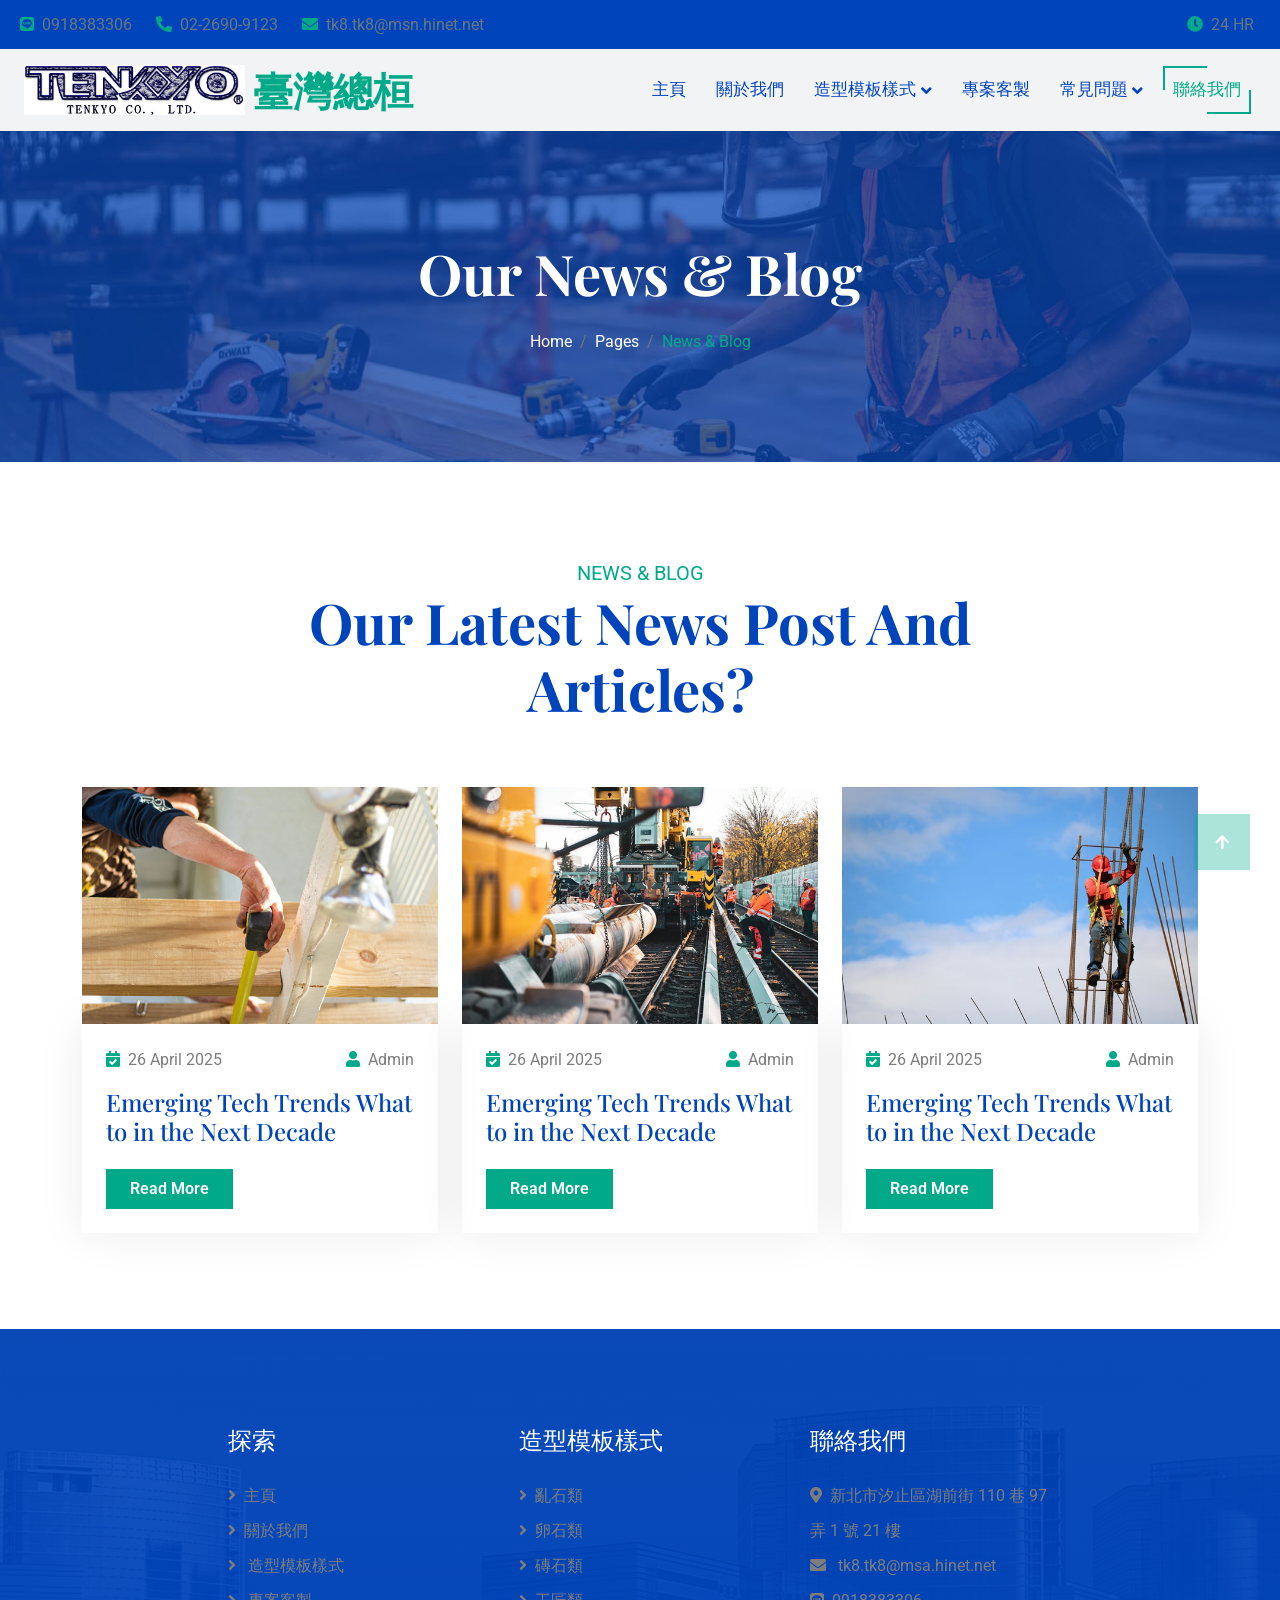
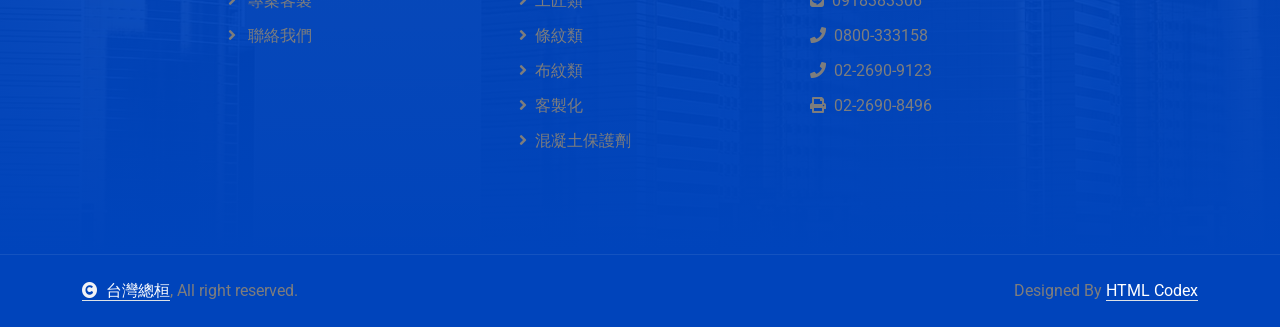
<file: blog.html>
<!DOCTYPE html>
<html lang="en">

<head>
    <meta charset="utf-8">
    <title>Tenkyo</title>
    <meta content="width=device-width, initial-scale=1.0" name="viewport">
    <meta content="" name="keywords">
    <meta content="" name="description">

    <!-- Google Web Fonts -->
    <link rel="preconnect" href="https://fonts.googleapis.com">
    <link rel="preconnect" href="https://fonts.gstatic.com" crossorigin>
    <link
        href="https://fonts.googleapis.com/css2?family=Playfair+Display:ital,wght@0,400..900;1,400..900&family=Roboto:wght@400;500;700&display=swap"
        rel="stylesheet">

    <!-- Icon Font Stylesheet -->
    <link rel="stylesheet" href="https://use.fontawesome.com/releases/v5.15.4/css/all.css" />
    <link href="https://cdn.jsdelivr.net/npm/bootstrap-icons@1.4.1/font/bootstrap-icons.css" rel="stylesheet">

    <!-- Libraries Stylesheet -->
    <link href="lib/animate/animate.min.css" rel="stylesheet">

    <!-- Customized Bootstrap Stylesheet -->
    <link href="css/bootstrap.min.css" rel="stylesheet">

    <!-- Template Stylesheet -->
    <link href="css/style.css" rel="stylesheet">
</head>

<body>

    <!-- Spinner Start -->
    <div id="spinner"
        class="show bg-white position-fixed translate-middle w-100 vh-100 top-50 start-50 d-flex align-items-center justify-content-center">
        <div class="spinner-border text-primary" style="width: 3rem; height: 3rem;" role="status">
            <span class="sr-only">Loading...</span>
        </div>
    </div>
    <!-- Spinner End -->


    <!-- Topbar Start -->
    <div class="container-fluid topbar d-none d-xl-block w-100">
        <div class="row gx-0 align-items-center" style="height: 45px;">
            <div class="col-lg-6 text-center text-lg-start mb-lg-0">
                <div class="d-flex flex-wrap">
                    <a href="#" class="text-muted me-4"><i class="fab fa-line text-secondary me-2"></i>0918383306</a>
                    <a href="#" class="text-muted me-4"><i
                            class="fas fa-phone-alt text-secondary me-2"></i>02-2690-9123</a>
                    <a href="#" class="text-muted me-0"><i
                            class="fas fa-envelope text-secondary me-2"></i>tk8.tk8@msn.hinet.net</a>
                </div>
            </div>
            <div class="col-lg-6 text-center text-lg-end">
                <div class="d-flex align-items-center justify-content-end">
                    <a href="#" class="text-muted me-3"><i class="fas fa-clock text-secondary me-2"></i>24 HR</a>
                    <!-- <a href="#" class="btn btn-primary btn-square border border-white me-3"><i
                                class="fab fa-facebook-f"></i></a>
                        <a href="#" class="btn btn-primary btn-square border border-white me-3"><i
                                class="fab fa-twitter"></i></a>
                        <a href="#" class="btn btn-primary btn-square border border-white me-3"><i
                                class="fab fa-instagram"></i></a>
                        <a href="#" class="btn btn-primary btn-square border border-white me-3"><i
                                class="fab fa-linkedin-in"></i></a> -->
                </div>
            </div>
        </div>
    </div>
    <!-- Topbar End -->


    <!-- Navbar & Hero Start -->
    <div class="container-fluid sticky-top px-0">
        <nav class="navbar navbar-expand-lg navbar-dark bg-light py-3 px-4">
            <a href="index.html" class="navbar-brand p-0 d-flex align-items-center">
                <img src="img/9603-04-01.jpg" alt="臺灣總桓" style="height: 50px; object-fit: contain;">
                <h1 class="text-secondary display-6 m-0 ms-2">臺灣總桓</h1>
            </a>
            <button class="navbar-toggler" type="button" data-bs-toggle="collapse" data-bs-target="#navbarCollapse">
                <span class="fa fa-bars"></span>
            </button>
            <div class="collapse navbar-collapse" id="navbarCollapse">
                <div class="navbar-nav ms-auto pt-2 pt-lg-0">
                    <a href="index.html" class="nav-item nav-link">主頁</a>
                    <a href="about.html" class="nav-item nav-link">關於我們</a>
                    <div class="nav-item dropdown">
                        <a href="#" class="nav-link dropdown-toggle text-dark" data-bs-toggle="dropdown">造型模板樣式</a>
                        <div class="dropdown-menu m-lg-0">
                            <a href="feature.html" class="dropdown-item">亂石類</a>
                            <a href="blog.html" class="dropdown-item">卵石類</a>
                            <a href="blog.html" class="dropdown-item">磚石類</a>
                            <a href="blog.html" class="dropdown-item">工匠類</a>
                            <a href="blog.html" class="dropdown-item">條紋類</a>
                            <a href="blog.html" class="dropdown-item">布紋類</a>
                            <a href="blog.html" class="dropdown-item">客製化</a>
                            <a href="blog.html" class="dropdown-item">混凝土保護劑</a>
                        </div>
                    </div>
                    <a href="service.html" class="nav-item nav-link">專案客製</a>
                    <div class="nav-item dropdown">
                        <a href="#" class="nav-link dropdown-toggle text-dark" data-bs-toggle="dropdown">常見問題</a>
                        <div class="dropdown-menu m-lg-0">
                            <a href="feature.html" class="dropdown-item">脫模劑</a>
                            <a href="blog.html" class="dropdown-item">施工圖說</a>
                            <a href="blog.html" class="dropdown-item">施工問題</a>
                        </div>
                    </div>
                    <a href="contact.html" class="nav-item nav-link active">聯絡我們</a>
                </div>
                <!-- <div class="d-flex align-items-center flex-nowrap pt-3  pt-lg-0 ms-lg-2">
                    <a href="https://htmlcodex.com/downloading/?item=3351"
                        class="btn btn-secondary py-2 px-4 flex-wrap flex-sm-shrink-0">Buy Pro Version</a>
                </div> -->
            </div>
        </nav>
    </div>
    <!-- Navbar & Hero End -->

    <!-- Header Start -->
    <div class="container-fluid bg-breadcrumb">
        <div class="container text-center py-5" style="max-width: 900px;">
            <h4 class="text-white display-4 mb-4 wow fadeInDown" data-wow-delay="0.1s">Our News & Blog</h4>
            <ol class="breadcrumb d-flex justify-content-center mb-0 wow fadeInDown" data-wow-delay="0.3s">
                <li class="breadcrumb-item"><a href="index.html">Home</a></li>
                <li class="breadcrumb-item"><a href="#">Pages</a></li>
                <li class="breadcrumb-item active text-secondary">News & Blog</li>
            </ol>
        </div>
    </div>
    <!-- Header End -->

    <!-- Blog Start -->
    <div class="container-fluid blog py-5">
        <div class="container py-5">
            <div class="text-center mx-auto pb-5 wow fadeInUp" data-wow-delay="0.2s" style="max-width: 800px;">
                <p class="text-uppercase text-secondary fs-5 mb-0">News & Blog</p>
                <h2 class="display-4 text-capitalize mb-3">Our latest news post and articles?</h2>
            </div>
            <div class="row g-4">
                <div class="col-lg-4 wow fadeInUp" data-wow-delay="0.2s">
                    <div class="blog-item h-100">
                        <div class="blog-img">
                            <img src="img/blog-1.jpg" class="img-fluid w-100" alt="">
                        </div>
                        <div class="blog-content p-4">
                            <div class="d-flex justify-content-between mb-3">
                                <p class="mb-0"><i class="fa fa-calendar-check text-secondary me-1"></i> 26 April 2025
                                </p>
                                <p class="mb-0"><i class="fa fa-user text-secondary me-1"></i> Admin</p>
                            </div>
                            <a href="#" class="h4 d-block mb-4">Emerging Tech Trends What to in the Next Decade</a>
                            <a class="btn btn-secondary py-2 px-4" href="#">Read More</a>
                        </div>
                    </div>
                </div>
                <div class="col-lg-4 wow fadeInUp" data-wow-delay="0.4s">
                    <div class="blog-item h-100">
                        <div class="blog-img">
                            <img src="img/blog-2.jpg" class="img-fluid w-100" alt="">
                        </div>
                        <div class="blog-content p-4">
                            <div class="d-flex justify-content-between mb-3">
                                <p class="mb-0"><i class="fa fa-calendar-check text-secondary me-1"></i> 26 April 2025
                                </p>
                                <p class="mb-0"><i class="fa fa-user text-secondary me-1"></i> Admin</p>
                            </div>
                            <a href="#" class="h4 d-block mb-4">Emerging Tech Trends What to in the Next Decade</a>
                            <a class="btn btn-secondary py-2 px-4" href="#">Read More</a>
                        </div>
                    </div>
                </div>
                <div class="col-lg-4 wow fadeInUp" data-wow-delay="0.6s">
                    <div class="blog-item h-100">
                        <div class="blog-img">
                            <img src="img/blog-3.jpg" class="img-fluid w-100" alt="">
                        </div>
                        <div class="blog-content p-4">
                            <div class="d-flex justify-content-between mb-3">
                                <p class="mb-0"><i class="fa fa-calendar-check text-secondary me-1"></i> 26 April 2025
                                </p>
                                <p class="mb-0"><i class="fa fa-user text-secondary me-1"></i> Admin</p>
                            </div>
                            <a href="#" class="h4 d-block mb-4">Emerging Tech Trends What to in the Next Decade</a>
                            <a class="btn btn-secondary py-2 px-4" href="#">Read More</a>
                        </div>
                    </div>
                </div>
            </div>
        </div>
    </div>
    <!-- Blog End -->

    <!-- Footer Start -->
    <div class="container-fluid footer py-5 wow fadeIn" data-wow-delay="0.2s">
        <div class="container py-5">
            <div class="row g-5 justify-content-center">
                <!-- <div class="col-md-6 col-lg-6 col-xl-3">
                    <div class="footer-item d-flex flex-column">
                        <div class="footer-item">
                            <h4 class="text-white mb-4">Newsletter</h4>
                            <p class="mb-3">Dolor amet sit justo amet elitr clita ipsum elitr est.Lorem ipsum dolor sit
                                amet, consectetur adipiscing elit consectetur adipiscing elit.</p>
                            <div class="position-relative mx-auto">
                                <input class="form-control w-100 py-3 ps-4 pe-5" type="text"
                                    placeholder="Enter your email">
                                <button type="button"
                                    class="btn btn-secondary position-absolute top-0 end-0 py-2 mt-2 me-2">SignUp</button>
                            </div>
                        </div>
                    </div>
                </div> -->
                <div class="col-md-6 col-lg-6 col-xl-3">
                    <div class="footer-item d-flex flex-column">
                        <h4 class="text-white mb-4">探索</h4>
                        <a href="#"><i class="fas fa-angle-right me-2"></i>主頁</a>
                        <a href="#"><i class="fas fa-angle-right me-2"></i>關於我們</a>
                        <a href="#"><i class="fas fa-angle-right me-2"></i> 造型模板樣式</a>
                        <a href="#"><i class="fas fa-angle-right me-2"></i> 專案客製</a>
                        <a href="#"><i class="fas fa-angle-right me-2"></i> 聯絡我們</a>
                    </div>
                </div>
                <div class="col-md-6 col-lg-6 col-xl-3">
                    <div class="footer-item d-flex flex-column">
                        <h4 class="text-white mb-4">造型模板樣式</h4>
                        <a href="#"><i class="fas fa-angle-right me-2"></i>亂石類</a>
                        <a href="#"><i class="fas fa-angle-right me-2"></i>卵石類</a>
                        <a href="#"><i class="fas fa-angle-right me-2"></i>磚石類</a>
                        <a href="#"><i class="fas fa-angle-right me-2"></i>工匠類</a>
                        <a href="#"><i class="fas fa-angle-right me-2"></i>條紋類</a>
                        <a href="#"><i class="fas fa-angle-right me-2"></i>布紋類</a>
                        <a href="#"><i class="fas fa-angle-right me-2"></i>客製化</a>
                        <a href="#"><i class="fas fa-angle-right me-2"></i>混凝土保護劑</a>
                    </div>
                </div>
                <div class="col-md-6 col-lg-6 col-xl-3">
                    <div class="footer-item d-flex flex-column">
                        <h4 class="text-white mb-4">聯絡我們</h4>
                        <a href=""><i class="fa fa-map-marker-alt me-2"></i>新北市汐止區湖前街 110 巷 97 弄 1 號 21 樓</a>
                        <a href=""><i class="fas fa-envelope me-2"></i> tk8.tk8@msa.hinet.net</a>
                        <!-- <a href=""><i class="fas fa-envelope me-2"></i> info@example.com</a> -->
                        <a href=""><i class="fab fa-line me-2"></i>0918383306</a>
                        <a href=""><i class="fas fa-phone me-2"></i>0800-333158</a>
                        <a href=""><i class="fas fa-phone me-2"></i>02-2690-9123</a>
                        <a href="" class="mb-3"><i class="fas fa-print me-2"></i>02-2690-8496</a>

                        <!-- <div class="footer-btn d-flex align-items-center">
                            <a class="btn btn-secondary btn-md-square me-2" href=""><i
                                    class="fab fa-facebook-f text-white"></i></a>
                            <a class="btn btn-secondary btn-md-square me-2" href=""><i
                                    class="fab fa-twitter text-white"></i></a>
                            <a class="btn btn-secondary btn-md-square me-2" href=""><i
                                    class="fab fa-instagram text-white"></i></a>
                            <a class="btn btn-secondary btn-md-square me-0" href=""><i
                                    class="fab fa-linkedin-in text-white"></i></a>
                        </div> -->
                    </div>
                </div>
            </div>
        </div>
    </div>
    <!-- Footer End -->


    <!-- Copyright Start -->
    <div class="container-fluid copyright py-4">
        <div class="container">
            <div class="row g-4 align-items-center">
                <div class="col-md-6 text-center text-md-start mb-md-0">
                    <span class="text-body"><a href="#" class="border-bottom text-white"><i
                                class="fas fa-copyright text-light me-2"></i>台灣總桓</a>, All right
                        reserved.</span>
                </div>
                <div class="col-md-6 text-center text-md-end text-body">
                    <!--/*** The author’s attribution link must remain intact in the template. ***/-->
                    <!--/*** If you wish to remove this credit link, please purchase the Pro Version . ***/-->
                    Designed By <a class="border-bottom text-white" href="https://htmlcodex.com">HTML Codex</a>
                </div>
            </div>
        </div>
    </div>
    <!-- Copyright End -->


    <!-- Back to Top -->
    <a href="#" class="btn btn-secondary btn-lg-square back-to-top"><i class="fa fa-arrow-up"></i></a>


    <!-- JavaScript Libraries -->
    <script src="https://ajax.googleapis.com/ajax/libs/jquery/3.6.4/jquery.min.js"></script>
    <script src="https://cdn.jsdelivr.net/npm/bootstrap@5.0.0/dist/js/bootstrap.bundle.min.js"></script>
    <script src="lib/wow/wow.min.js"></script>
    <script src="lib/easing/easing.min.js"></script>
    <script src="lib/waypoints/waypoints.min.js"></script>


    <!-- Template Javascript -->
    <script src="js/main.js"></script>
</body>

</html>
</file>
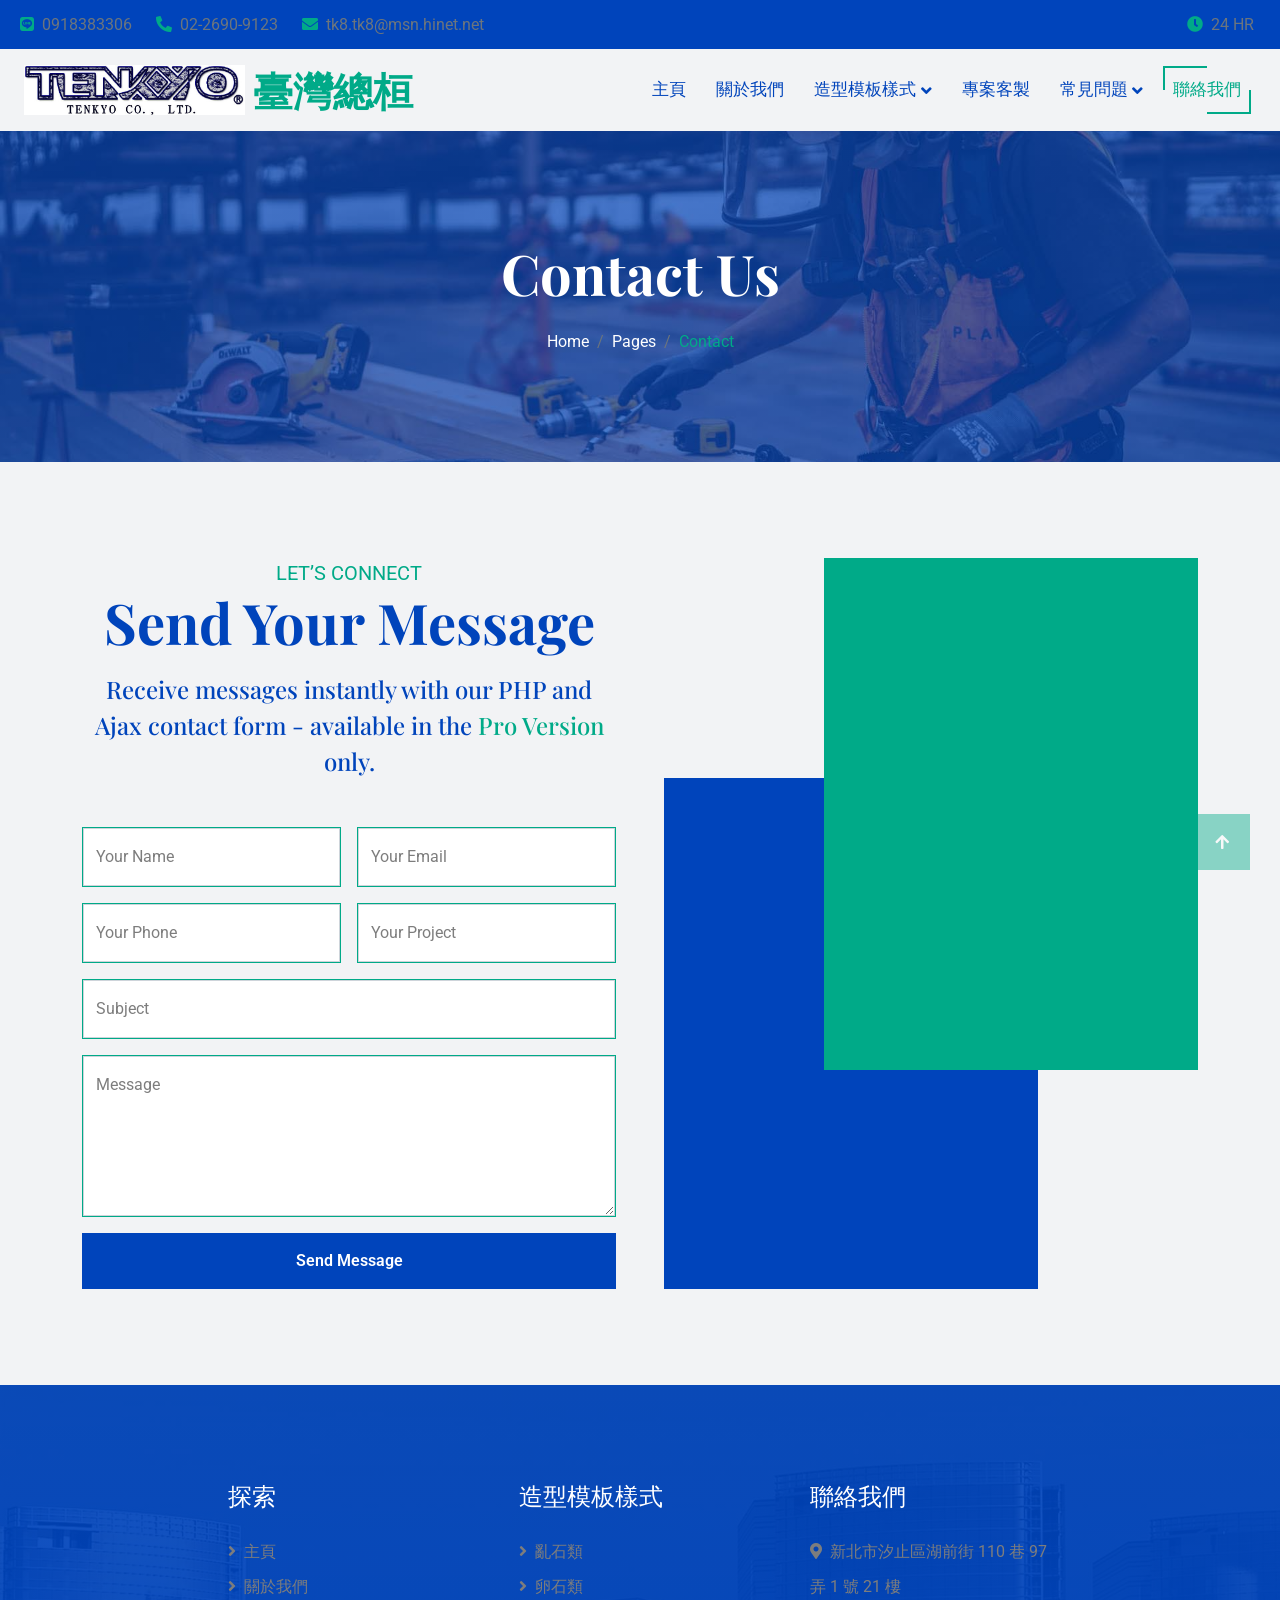
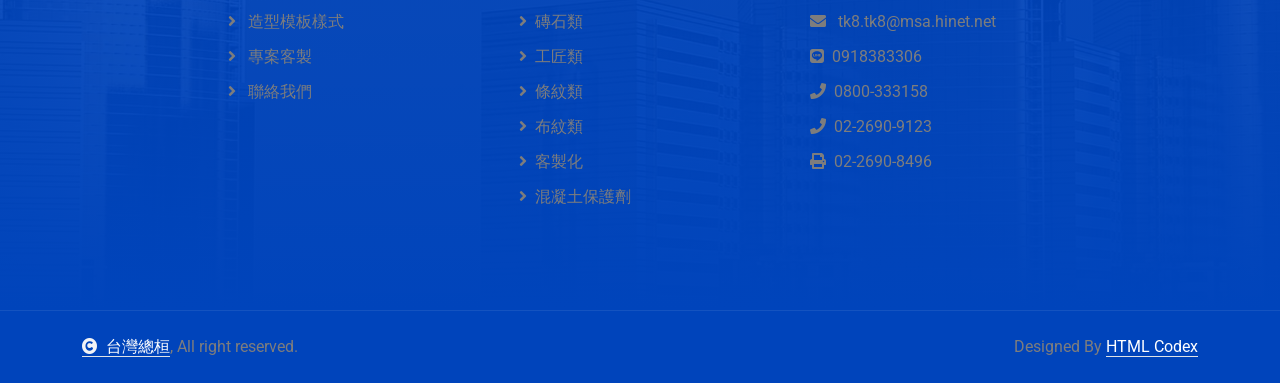
<file: contact.html>
<!DOCTYPE html>
<html lang="en">

<head>
    <meta charset="utf-8">
    <title>Tenkyo</title>
    <meta content="width=device-width, initial-scale=1.0" name="viewport">
    <meta content="" name="keywords">
    <meta content="" name="description">

    <!-- Google Web Fonts -->
    <link rel="preconnect" href="https://fonts.googleapis.com">
    <link rel="preconnect" href="https://fonts.gstatic.com" crossorigin>
    <link
        href="https://fonts.googleapis.com/css2?family=Playfair+Display:ital,wght@0,400..900;1,400..900&family=Roboto:wght@400;500;700&display=swap"
        rel="stylesheet">

    <!-- Icon Font Stylesheet -->
    <link rel="stylesheet" href="https://use.fontawesome.com/releases/v5.15.4/css/all.css" />
    <link href="https://cdn.jsdelivr.net/npm/bootstrap-icons@1.4.1/font/bootstrap-icons.css" rel="stylesheet">

    <!-- Libraries Stylesheet -->
    <link href="lib/animate/animate.min.css" rel="stylesheet">

    <!-- Customized Bootstrap Stylesheet -->
    <link href="css/bootstrap.min.css" rel="stylesheet">

    <!-- Template Stylesheet -->
    <link href="css/style.css" rel="stylesheet">
</head>

<body>

    <!-- Spinner Start -->
    <div id="spinner"
        class="show bg-white position-fixed translate-middle w-100 vh-100 top-50 start-50 d-flex align-items-center justify-content-center">
        <div class="spinner-border text-primary" style="width: 3rem; height: 3rem;" role="status">
            <span class="sr-only">Loading...</span>
        </div>
    </div>
    <!-- Spinner End -->


    <!-- Topbar Start -->
    <div class="container-fluid topbar d-none d-xl-block w-100">
        <div class="row gx-0 align-items-center" style="height: 45px;">
            <div class="col-lg-6 text-center text-lg-start mb-lg-0">
                <div class="d-flex flex-wrap">
                    <a href="#" class="text-muted me-4"><i class="fab fa-line text-secondary me-2"></i>0918383306</a>
                    <a href="#" class="text-muted me-4"><i
                            class="fas fa-phone-alt text-secondary me-2"></i>02-2690-9123</a>
                    <a href="#" class="text-muted me-0"><i
                            class="fas fa-envelope text-secondary me-2"></i>tk8.tk8@msn.hinet.net</a>
                </div>
            </div>
            <div class="col-lg-6 text-center text-lg-end">
                <div class="d-flex align-items-center justify-content-end">
                    <a href="#" class="text-muted me-3"><i class="fas fa-clock text-secondary me-2"></i>24 HR</a>
                    <!-- <a href="#" class="btn btn-primary btn-square border border-white me-3"><i
                                class="fab fa-facebook-f"></i></a>
                        <a href="#" class="btn btn-primary btn-square border border-white me-3"><i
                                class="fab fa-twitter"></i></a>
                        <a href="#" class="btn btn-primary btn-square border border-white me-3"><i
                                class="fab fa-instagram"></i></a>
                        <a href="#" class="btn btn-primary btn-square border border-white me-3"><i
                                class="fab fa-linkedin-in"></i></a> -->
                </div>
            </div>
        </div>
    </div>
    <!-- Topbar End -->


    <!-- Navbar & Hero Start -->
    <div class="container-fluid sticky-top px-0">
        <nav class="navbar navbar-expand-lg navbar-dark bg-light py-3 px-4">
            <a href="index.html" class="navbar-brand p-0 d-flex align-items-center">
                <img src="img/9603-04-01.jpg" alt="臺灣總桓" style="height: 50px; object-fit: contain;">
                <h1 class="text-secondary display-6 m-0 ms-2">臺灣總桓</h1>
            </a>
            <button class="navbar-toggler" type="button" data-bs-toggle="collapse" data-bs-target="#navbarCollapse">
                <span class="fa fa-bars"></span>
            </button>
            <div class="collapse navbar-collapse" id="navbarCollapse">
                <div class="navbar-nav ms-auto pt-2 pt-lg-0">
                    <a href="index.html" class="nav-item nav-link">主頁</a>
                    <a href="about.html" class="nav-item nav-link">關於我們</a>
                    <div class="nav-item dropdown">
                        <a href="#" class="nav-link dropdown-toggle text-dark" data-bs-toggle="dropdown">造型模板樣式</a>
                        <div class="dropdown-menu m-lg-0">
                            <a href="feature.html" class="dropdown-item">亂石類</a>
                            <a href="blog.html" class="dropdown-item">卵石類</a>
                            <a href="blog.html" class="dropdown-item">磚石類</a>
                            <a href="blog.html" class="dropdown-item">工匠類</a>
                            <a href="blog.html" class="dropdown-item">條紋類</a>
                            <a href="blog.html" class="dropdown-item">布紋類</a>
                            <a href="blog.html" class="dropdown-item">客製化</a>
                            <a href="blog.html" class="dropdown-item">混凝土保護劑</a>
                        </div>
                    </div>
                    <a href="service.html" class="nav-item nav-link">專案客製</a>
                    <div class="nav-item dropdown">
                        <a href="#" class="nav-link dropdown-toggle text-dark" data-bs-toggle="dropdown">常見問題</a>
                        <div class="dropdown-menu m-lg-0">
                            <a href="feature.html" class="dropdown-item">脫模劑</a>
                            <a href="blog.html" class="dropdown-item">施工圖說</a>
                            <a href="blog.html" class="dropdown-item">施工問題</a>
                        </div>
                    </div>
                    <a href="contact.html" class="nav-item nav-link active">聯絡我們</a>
                </div>
                <!-- <div class="d-flex align-items-center flex-nowrap pt-3  pt-lg-0 ms-lg-2">
                    <a href="https://htmlcodex.com/downloading/?item=3351"
                        class="btn btn-secondary py-2 px-4 flex-wrap flex-sm-shrink-0">Buy Pro Version</a>
                </div> -->
            </div>
        </nav>
    </div>
    <!-- Navbar & Hero End -->

    <!-- Header Start -->
    <div class="container-fluid bg-breadcrumb">
        <div class="container text-center py-5" style="max-width: 900px;">
            <h4 class="text-white display-4 mb-4 wow fadeInDown" data-wow-delay="0.1s">Contact Us</h4>
            <ol class="breadcrumb d-flex justify-content-center mb-0 wow fadeInDown" data-wow-delay="0.3s">
                <li class="breadcrumb-item"><a href="index.html">Home</a></li>
                <li class="breadcrumb-item"><a href="#">Pages</a></li>
                <li class="breadcrumb-item active text-secondary">Contact</li>
            </ol>
        </div>
    </div>
    <!-- Header End -->

    <!-- Contact Start -->
    <div class="container-fluid contact bg-light py-5">
        <div class="container py-5">
            <div class="row g-5">
                <div class="col-lg-6 wow fadeInLeft" data-wow-delay="0.2s">
                    <div class="text-center mx-auto pb-5" style="max-width: 800px;">
                        <p class="text-uppercase text-secondary fs-5 mb-0">Let’s Connect</p>
                        <h2 class="display-4 text-capitalize mb-3">Send Your Message</h2>
                        <h4 class="lh-base mb-0">Receive messages instantly with our PHP and Ajax contact form -
                            available in the <a class="text-secondary"
                                href="https://htmlcodex.com/downloading/?item=3351">Pro Version</a> only.</h4>
                    </div>
                    <form>
                        <div class="row g-3">
                            <div class="col-lg-12 col-xl-6">
                                <div class="form-floating border border-secondary">
                                    <input type="text" class="form-control" id="name" placeholder="Your Name">
                                    <label for="name">Your Name</label>
                                </div>
                            </div>
                            <div class="col-lg-12 col-xl-6">
                                <div class="form-floating border border-secondary">
                                    <input type="email" class="form-control" id="email" placeholder="Your Email">
                                    <label for="email">Your Email</label>
                                </div>
                            </div>
                            <div class="col-lg-12 col-xl-6">
                                <div class="form-floating border border-secondary">
                                    <input type="phone" class="form-control" id="phone" placeholder="Phone">
                                    <label for="phone">Your Phone</label>
                                </div>
                            </div>
                            <div class="col-lg-12 col-xl-6">
                                <div class="form-floating border border-secondary">
                                    <input type="text" class="form-control" id="project" placeholder="Project">
                                    <label for="project">Your Project</label>
                                </div>
                            </div>
                            <div class="col-12">
                                <div class="form-floating border border-secondary">
                                    <input type="text" class="form-control" id="subject" placeholder="Subject">
                                    <label for="subject">Subject</label>
                                </div>
                            </div>
                            <div class="col-12">
                                <div class="form-floating border border-secondary">
                                    <textarea class="form-control" placeholder="Leave a message here" id="message"
                                        style="height: 160px"></textarea>
                                    <label for="message">Message</label>
                                </div>
                            </div>
                            <div class="col-12">
                                <button class="btn btn-primary w-100 py-3">Send Message</button>
                            </div>
                        </div>
                    </form>
                </div>
                <div class="col-lg-6 wow fadeInRight" data-wow-delay="0.4s">
                    <div class="contact-map h-100 w-100">
                        <iframe class="h-100 w-100" style="height: 500px;"
                            src="https://www.google.com/maps/embed?pb=!1m18!1m12!1m3!1d3613.712402574992!2d121.62804937539967!3d25.077735077788063!2m3!1f0!2f0!3f0!3m2!1i1024!2i768!4f13.1!3m3!1m2!1s0x345d5334f061ef93%3A0x287e19ededf64f7f!2zMjIx5paw5YyX5biC5rGQ5q2i5Y2A5rmW5YmN6KGXMTEw5be3OTflvIQx6Jmf!5e0!3m2!1szh-TW!2stw!4v1774172252097!5m2!1szh-TW!2stw"
                            loading="lazy" referrerpolicy="no-referrer-when-downgrade"></iframe>
                    </div>
                </div>
            </div>
        </div>
    </div>
    <!-- Contact End -->

    <!-- Footer Start -->
    <div class="container-fluid footer py-5 wow fadeIn" data-wow-delay="0.2s">
        <div class="container py-5">
            <div class="row g-5 justify-content-center">
                <!-- <div class="col-md-6 col-lg-6 col-xl-3">
                    <div class="footer-item d-flex flex-column">
                        <div class="footer-item">
                            <h4 class="text-white mb-4">Newsletter</h4>
                            <p class="mb-3">Dolor amet sit justo amet elitr clita ipsum elitr est.Lorem ipsum dolor sit
                                amet, consectetur adipiscing elit consectetur adipiscing elit.</p>
                            <div class="position-relative mx-auto">
                                <input class="form-control w-100 py-3 ps-4 pe-5" type="text"
                                    placeholder="Enter your email">
                                <button type="button"
                                    class="btn btn-secondary position-absolute top-0 end-0 py-2 mt-2 me-2">SignUp</button>
                            </div>
                        </div>
                    </div>
                </div> -->
                <div class="col-md-6 col-lg-6 col-xl-3">
                    <div class="footer-item d-flex flex-column">
                        <h4 class="text-white mb-4">探索</h4>
                        <a href="#"><i class="fas fa-angle-right me-2"></i>主頁</a>
                        <a href="#"><i class="fas fa-angle-right me-2"></i>關於我們</a>
                        <a href="#"><i class="fas fa-angle-right me-2"></i> 造型模板樣式</a>
                        <a href="#"><i class="fas fa-angle-right me-2"></i> 專案客製</a>
                        <a href="#"><i class="fas fa-angle-right me-2"></i> 聯絡我們</a>
                    </div>
                </div>
                <div class="col-md-6 col-lg-6 col-xl-3">
                    <div class="footer-item d-flex flex-column">
                        <h4 class="text-white mb-4">造型模板樣式</h4>
                        <a href="#"><i class="fas fa-angle-right me-2"></i>亂石類</a>
                        <a href="#"><i class="fas fa-angle-right me-2"></i>卵石類</a>
                        <a href="#"><i class="fas fa-angle-right me-2"></i>磚石類</a>
                        <a href="#"><i class="fas fa-angle-right me-2"></i>工匠類</a>
                        <a href="#"><i class="fas fa-angle-right me-2"></i>條紋類</a>
                        <a href="#"><i class="fas fa-angle-right me-2"></i>布紋類</a>
                        <a href="#"><i class="fas fa-angle-right me-2"></i>客製化</a>
                        <a href="#"><i class="fas fa-angle-right me-2"></i>混凝土保護劑</a>
                    </div>
                </div>
                <div class="col-md-6 col-lg-6 col-xl-3">
                    <div class="footer-item d-flex flex-column">
                        <h4 class="text-white mb-4">聯絡我們</h4>
                        <a href=""><i class="fa fa-map-marker-alt me-2"></i>新北市汐止區湖前街 110 巷 97 弄 1 號 21 樓</a>
                        <a href=""><i class="fas fa-envelope me-2"></i> tk8.tk8@msa.hinet.net</a>
                        <!-- <a href=""><i class="fas fa-envelope me-2"></i> info@example.com</a> -->
                        <a href=""><i class="fab fa-line me-2"></i>0918383306</a>
                        <a href=""><i class="fas fa-phone me-2"></i>0800-333158</a>
                        <a href=""><i class="fas fa-phone me-2"></i>02-2690-9123</a>
                        <a href="" class="mb-3"><i class="fas fa-print me-2"></i>02-2690-8496</a>

                        <!-- <div class="footer-btn d-flex align-items-center">
                            <a class="btn btn-secondary btn-md-square me-2" href=""><i
                                    class="fab fa-facebook-f text-white"></i></a>
                            <a class="btn btn-secondary btn-md-square me-2" href=""><i
                                    class="fab fa-twitter text-white"></i></a>
                            <a class="btn btn-secondary btn-md-square me-2" href=""><i
                                    class="fab fa-instagram text-white"></i></a>
                            <a class="btn btn-secondary btn-md-square me-0" href=""><i
                                    class="fab fa-linkedin-in text-white"></i></a>
                        </div> -->
                    </div>
                </div>
            </div>
        </div>
    </div>
    <!-- Footer End -->


    <!-- Copyright Start -->
    <div class="container-fluid copyright py-4">
        <div class="container">
            <div class="row g-4 align-items-center">
                <div class="col-md-6 text-center text-md-start mb-md-0">
                    <span class="text-body"><a href="#" class="border-bottom text-white"><i
                                class="fas fa-copyright text-light me-2"></i>台灣總桓</a>, All right
                        reserved.</span>
                </div>
                <div class="col-md-6 text-center text-md-end text-body">
                    <!--/*** The author’s attribution link must remain intact in the template. ***/-->
                    <!--/*** If you wish to remove this credit link, please purchase the Pro Version . ***/-->
                    Designed By <a class="border-bottom text-white" href="https://htmlcodex.com">HTML Codex</a>
                </div>
            </div>
        </div>
    </div>
    <!-- Copyright End -->


    <!-- Back to Top -->
    <a href="#" class="btn btn-secondary btn-lg-square back-to-top"><i class="fa fa-arrow-up"></i></a>


    <!-- JavaScript Libraries -->
    <script src="https://ajax.googleapis.com/ajax/libs/jquery/3.6.4/jquery.min.js"></script>
    <script src="https://cdn.jsdelivr.net/npm/bootstrap@5.0.0/dist/js/bootstrap.bundle.min.js"></script>
    <script src="lib/wow/wow.min.js"></script>
    <script src="lib/easing/easing.min.js"></script>
    <script src="lib/waypoints/waypoints.min.js"></script>


    <!-- Template Javascript -->
    <script src="js/main.js"></script>
</body>

</html>
</file>
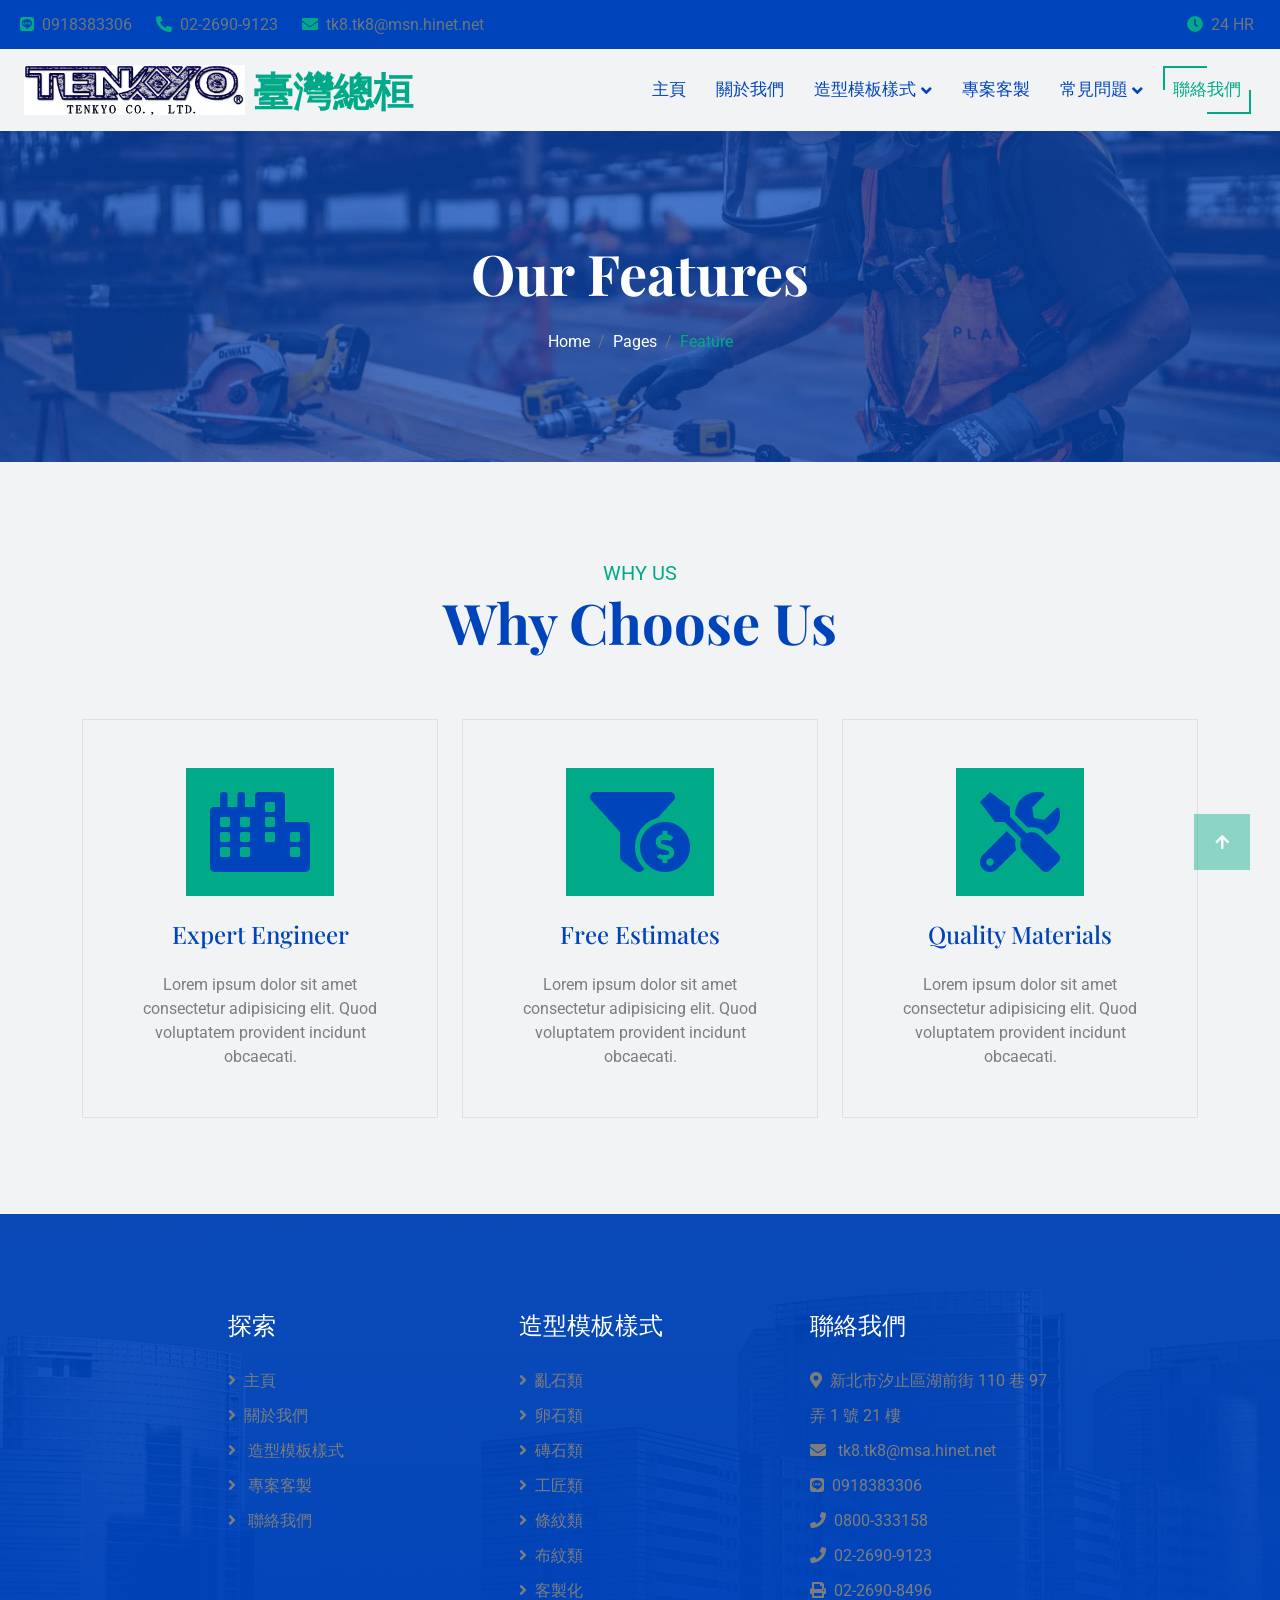
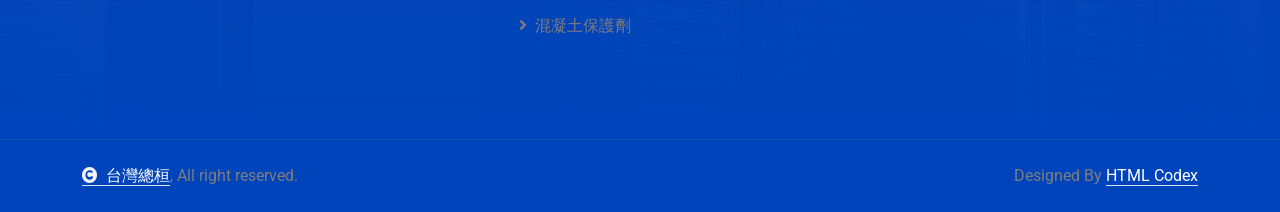
<file: feature.html>
<!DOCTYPE html>
<html lang="en">

<head>
    <meta charset="utf-8">
    <title>Tenkyo</title>
    <meta content="width=device-width, initial-scale=1.0" name="viewport">
    <meta content="" name="keywords">
    <meta content="" name="description">

    <!-- Google Web Fonts -->
    <link rel="preconnect" href="https://fonts.googleapis.com">
    <link rel="preconnect" href="https://fonts.gstatic.com" crossorigin>
    <link
        href="https://fonts.googleapis.com/css2?family=Playfair+Display:ital,wght@0,400..900;1,400..900&family=Roboto:wght@400;500;700&display=swap"
        rel="stylesheet">

    <!-- Icon Font Stylesheet -->
    <link rel="stylesheet" href="https://use.fontawesome.com/releases/v5.15.4/css/all.css" />
    <link href="https://cdn.jsdelivr.net/npm/bootstrap-icons@1.4.1/font/bootstrap-icons.css" rel="stylesheet">

    <!-- Libraries Stylesheet -->
    <link href="lib/animate/animate.min.css" rel="stylesheet">

    <!-- Customized Bootstrap Stylesheet -->
    <link href="css/bootstrap.min.css" rel="stylesheet">

    <!-- Template Stylesheet -->
    <link href="css/style.css" rel="stylesheet">
</head>

<body>

    <!-- Spinner Start -->
    <div id="spinner"
        class="show bg-white position-fixed translate-middle w-100 vh-100 top-50 start-50 d-flex align-items-center justify-content-center">
        <div class="spinner-border text-primary" style="width: 3rem; height: 3rem;" role="status">
            <span class="sr-only">Loading...</span>
        </div>
    </div>
    <!-- Spinner End -->


    <!-- Topbar Start -->
    <div class="container-fluid topbar d-none d-xl-block w-100">
        <div class="row gx-0 align-items-center" style="height: 45px;">
            <div class="col-lg-6 text-center text-lg-start mb-lg-0">
                <div class="d-flex flex-wrap">
                    <a href="#" class="text-muted me-4"><i class="fab fa-line text-secondary me-2"></i>0918383306</a>
                    <a href="#" class="text-muted me-4"><i
                            class="fas fa-phone-alt text-secondary me-2"></i>02-2690-9123</a>
                    <a href="#" class="text-muted me-0"><i
                            class="fas fa-envelope text-secondary me-2"></i>tk8.tk8@msn.hinet.net</a>
                </div>
            </div>
            <div class="col-lg-6 text-center text-lg-end">
                <div class="d-flex align-items-center justify-content-end">
                    <a href="#" class="text-muted me-3"><i class="fas fa-clock text-secondary me-2"></i>24 HR</a>
                    <!-- <a href="#" class="btn btn-primary btn-square border border-white me-3"><i
                                class="fab fa-facebook-f"></i></a>
                        <a href="#" class="btn btn-primary btn-square border border-white me-3"><i
                                class="fab fa-twitter"></i></a>
                        <a href="#" class="btn btn-primary btn-square border border-white me-3"><i
                                class="fab fa-instagram"></i></a>
                        <a href="#" class="btn btn-primary btn-square border border-white me-3"><i
                                class="fab fa-linkedin-in"></i></a> -->
                </div>
            </div>
        </div>
    </div>
    <!-- Topbar End -->


    <!-- Navbar & Hero Start -->
    <div class="container-fluid sticky-top px-0">
        <nav class="navbar navbar-expand-lg navbar-dark bg-light py-3 px-4">
            <a href="index.html" class="navbar-brand p-0 d-flex align-items-center">
                <img src="img/9603-04-01.jpg" alt="臺灣總桓" style="height: 50px; object-fit: contain;">
                <h1 class="text-secondary display-6 m-0 ms-2">臺灣總桓</h1>
            </a>
            <button class="navbar-toggler" type="button" data-bs-toggle="collapse" data-bs-target="#navbarCollapse">
                <span class="fa fa-bars"></span>
            </button>
            <div class="collapse navbar-collapse" id="navbarCollapse">
                <div class="navbar-nav ms-auto pt-2 pt-lg-0">
                    <a href="index.html" class="nav-item nav-link">主頁</a>
                    <a href="about.html" class="nav-item nav-link">關於我們</a>
                    <div class="nav-item dropdown">
                        <a href="#" class="nav-link dropdown-toggle text-dark" data-bs-toggle="dropdown">造型模板樣式</a>
                        <div class="dropdown-menu m-lg-0">
                            <a href="feature.html" class="dropdown-item">亂石類</a>
                            <a href="blog.html" class="dropdown-item">卵石類</a>
                            <a href="blog.html" class="dropdown-item">磚石類</a>
                            <a href="blog.html" class="dropdown-item">工匠類</a>
                            <a href="blog.html" class="dropdown-item">條紋類</a>
                            <a href="blog.html" class="dropdown-item">布紋類</a>
                            <a href="blog.html" class="dropdown-item">客製化</a>
                            <a href="blog.html" class="dropdown-item">混凝土保護劑</a>
                        </div>
                    </div>
                    <a href="service.html" class="nav-item nav-link">專案客製</a>
                    <div class="nav-item dropdown">
                        <a href="#" class="nav-link dropdown-toggle text-dark" data-bs-toggle="dropdown">常見問題</a>
                        <div class="dropdown-menu m-lg-0">
                            <a href="feature.html" class="dropdown-item">脫模劑</a>
                            <a href="blog.html" class="dropdown-item">施工圖說</a>
                            <a href="blog.html" class="dropdown-item">施工問題</a>
                        </div>
                    </div>
                    <a href="contact.html" class="nav-item nav-link active">聯絡我們</a>
                </div>
                <!-- <div class="d-flex align-items-center flex-nowrap pt-3  pt-lg-0 ms-lg-2">
                    <a href="https://htmlcodex.com/downloading/?item=3351"
                        class="btn btn-secondary py-2 px-4 flex-wrap flex-sm-shrink-0">Buy Pro Version</a>
                </div> -->
            </div>
        </nav>
    </div>
    <!-- Navbar & Hero End -->

    <!-- Header Start -->
    <div class="container-fluid bg-breadcrumb">
        <div class="container text-center py-5" style="max-width: 900px;">
            <h4 class="text-white display-4 mb-4 wow fadeInDown" data-wow-delay="0.1s">Our Features</h4>
            <ol class="breadcrumb d-flex justify-content-center mb-0 wow fadeInDown" data-wow-delay="0.3s">
                <li class="breadcrumb-item"><a href="index.html">Home</a></li>
                <li class="breadcrumb-item"><a href="#">Pages</a></li>
                <li class="breadcrumb-item active text-secondary">Feature</li>
            </ol>
        </div>
    </div>
    <!-- Header End -->

    <!-- Features Start -->
    <div class="container-fluid feature bg-light py-5">
        <div class="container py-5">
            <div class="text-center mx-auto pb-5 wow fadeInUp" data-wow-delay="0.2s" style="max-width: 800px;">
                <p class="text-uppercase text-secondary fs-5 mb-0">WHy US</p>
                <h2 class="display-4 text-capitalize mb-3">Why Choose Us</h2>
            </div>
            <div class="row g-4">
                <div class="col-lg-4 wow fadeInUp" data-wow-delay="0.2s">
                    <div class="feature-item text-center border p-5">
                        <div class="feature-img bg-secondary d-inline-flex p-4">
                            <i class="fas fa-city text-primary fa-5x"></i>
                        </div>
                        <a href="#" class="h4 d-block my-4">Expert Engineer</a>
                        <p class="mb-0">Lorem ipsum dolor sit amet consectetur adipisicing elit. Quod voluptatem
                            provident incidunt obcaecati.</p>
                    </div>
                </div>
                <div class="col-lg-4 wow fadeInUp" data-wow-delay="0.4s">
                    <div class="feature-item text-center border p-5">
                        <div class="feature-img bg-secondary d-inline-flex p-4">
                            <i class="fas fa-funnel-dollar text-primary fa-5x"></i>
                        </div>
                        <a href="#" class="h4 d-block my-4">Free Estimates</a>
                        <p class="mb-0">Lorem ipsum dolor sit amet consectetur adipisicing elit. Quod voluptatem
                            provident incidunt obcaecati.</p>
                    </div>
                </div>
                <div class="col-lg-4 wow fadeInUp" data-wow-delay="0.6s">
                    <div class="feature-item text-center border p-5">
                        <div class="feature-img bg-secondary d-inline-flex p-4">
                            <i class="fas fa-tools text-primary fa-5x"></i>
                        </div>
                        <a href="#" class="h4 d-block my-4">Quality Materials</a>
                        <p class="mb-0">Lorem ipsum dolor sit amet consectetur adipisicing elit. Quod voluptatem
                            provident incidunt obcaecati.</p>
                    </div>
                </div>
            </div>
        </div>
    </div>
    <!-- Features End -->

    <!-- Footer Start -->
    <div class="container-fluid footer py-5 wow fadeIn" data-wow-delay="0.2s">
        <div class="container py-5">
            <div class="row g-5 justify-content-center">
                <!-- <div class="col-md-6 col-lg-6 col-xl-3">
                    <div class="footer-item d-flex flex-column">
                        <div class="footer-item">
                            <h4 class="text-white mb-4">Newsletter</h4>
                            <p class="mb-3">Dolor amet sit justo amet elitr clita ipsum elitr est.Lorem ipsum dolor sit
                                amet, consectetur adipiscing elit consectetur adipiscing elit.</p>
                            <div class="position-relative mx-auto">
                                <input class="form-control w-100 py-3 ps-4 pe-5" type="text"
                                    placeholder="Enter your email">
                                <button type="button"
                                    class="btn btn-secondary position-absolute top-0 end-0 py-2 mt-2 me-2">SignUp</button>
                            </div>
                        </div>
                    </div>
                </div> -->
                <div class="col-md-6 col-lg-6 col-xl-3">
                    <div class="footer-item d-flex flex-column">
                        <h4 class="text-white mb-4">探索</h4>
                        <a href="#"><i class="fas fa-angle-right me-2"></i>主頁</a>
                        <a href="#"><i class="fas fa-angle-right me-2"></i>關於我們</a>
                        <a href="#"><i class="fas fa-angle-right me-2"></i> 造型模板樣式</a>
                        <a href="#"><i class="fas fa-angle-right me-2"></i> 專案客製</a>
                        <a href="#"><i class="fas fa-angle-right me-2"></i> 聯絡我們</a>
                    </div>
                </div>
                <div class="col-md-6 col-lg-6 col-xl-3">
                    <div class="footer-item d-flex flex-column">
                        <h4 class="text-white mb-4">造型模板樣式</h4>
                        <a href="#"><i class="fas fa-angle-right me-2"></i>亂石類</a>
                        <a href="#"><i class="fas fa-angle-right me-2"></i>卵石類</a>
                        <a href="#"><i class="fas fa-angle-right me-2"></i>磚石類</a>
                        <a href="#"><i class="fas fa-angle-right me-2"></i>工匠類</a>
                        <a href="#"><i class="fas fa-angle-right me-2"></i>條紋類</a>
                        <a href="#"><i class="fas fa-angle-right me-2"></i>布紋類</a>
                        <a href="#"><i class="fas fa-angle-right me-2"></i>客製化</a>
                        <a href="#"><i class="fas fa-angle-right me-2"></i>混凝土保護劑</a>
                    </div>
                </div>
                <div class="col-md-6 col-lg-6 col-xl-3">
                    <div class="footer-item d-flex flex-column">
                        <h4 class="text-white mb-4">聯絡我們</h4>
                        <a href=""><i class="fa fa-map-marker-alt me-2"></i>新北市汐止區湖前街 110 巷 97 弄 1 號 21 樓</a>
                        <a href=""><i class="fas fa-envelope me-2"></i> tk8.tk8@msa.hinet.net</a>
                        <!-- <a href=""><i class="fas fa-envelope me-2"></i> info@example.com</a> -->
                        <a href=""><i class="fab fa-line me-2"></i>0918383306</a>
                        <a href=""><i class="fas fa-phone me-2"></i>0800-333158</a>
                        <a href=""><i class="fas fa-phone me-2"></i>02-2690-9123</a>
                        <a href="" class="mb-3"><i class="fas fa-print me-2"></i>02-2690-8496</a>

                        <!-- <div class="footer-btn d-flex align-items-center">
                            <a class="btn btn-secondary btn-md-square me-2" href=""><i
                                    class="fab fa-facebook-f text-white"></i></a>
                            <a class="btn btn-secondary btn-md-square me-2" href=""><i
                                    class="fab fa-twitter text-white"></i></a>
                            <a class="btn btn-secondary btn-md-square me-2" href=""><i
                                    class="fab fa-instagram text-white"></i></a>
                            <a class="btn btn-secondary btn-md-square me-0" href=""><i
                                    class="fab fa-linkedin-in text-white"></i></a>
                        </div> -->
                    </div>
                </div>
            </div>
        </div>
    </div>
    <!-- Footer End -->


    <!-- Copyright Start -->
    <div class="container-fluid copyright py-4">
        <div class="container">
            <div class="row g-4 align-items-center">
                <div class="col-md-6 text-center text-md-start mb-md-0">
                    <span class="text-body"><a href="#" class="border-bottom text-white"><i
                                class="fas fa-copyright text-light me-2"></i>台灣總桓</a>, All right
                        reserved.</span>
                </div>
                <div class="col-md-6 text-center text-md-end text-body">
                    <!--/*** The author’s attribution link must remain intact in the template. ***/-->
                    <!--/*** If you wish to remove this credit link, please purchase the Pro Version . ***/-->
                    Designed By <a class="border-bottom text-white" href="https://htmlcodex.com">HTML Codex</a>
                </div>
            </div>
        </div>
    </div>
    <!-- Copyright End -->


    <!-- Back to Top -->
    <a href="#" class="btn btn-secondary btn-lg-square back-to-top"><i class="fa fa-arrow-up"></i></a>


    <!-- JavaScript Libraries -->
    <script src="https://ajax.googleapis.com/ajax/libs/jquery/3.6.4/jquery.min.js"></script>
    <script src="https://cdn.jsdelivr.net/npm/bootstrap@5.0.0/dist/js/bootstrap.bundle.min.js"></script>
    <script src="lib/wow/wow.min.js"></script>
    <script src="lib/easing/easing.min.js"></script>
    <script src="lib/waypoints/waypoints.min.js"></script>


    <!-- Template Javascript -->
    <script src="js/main.js"></script>
</body>

</html>
</file>
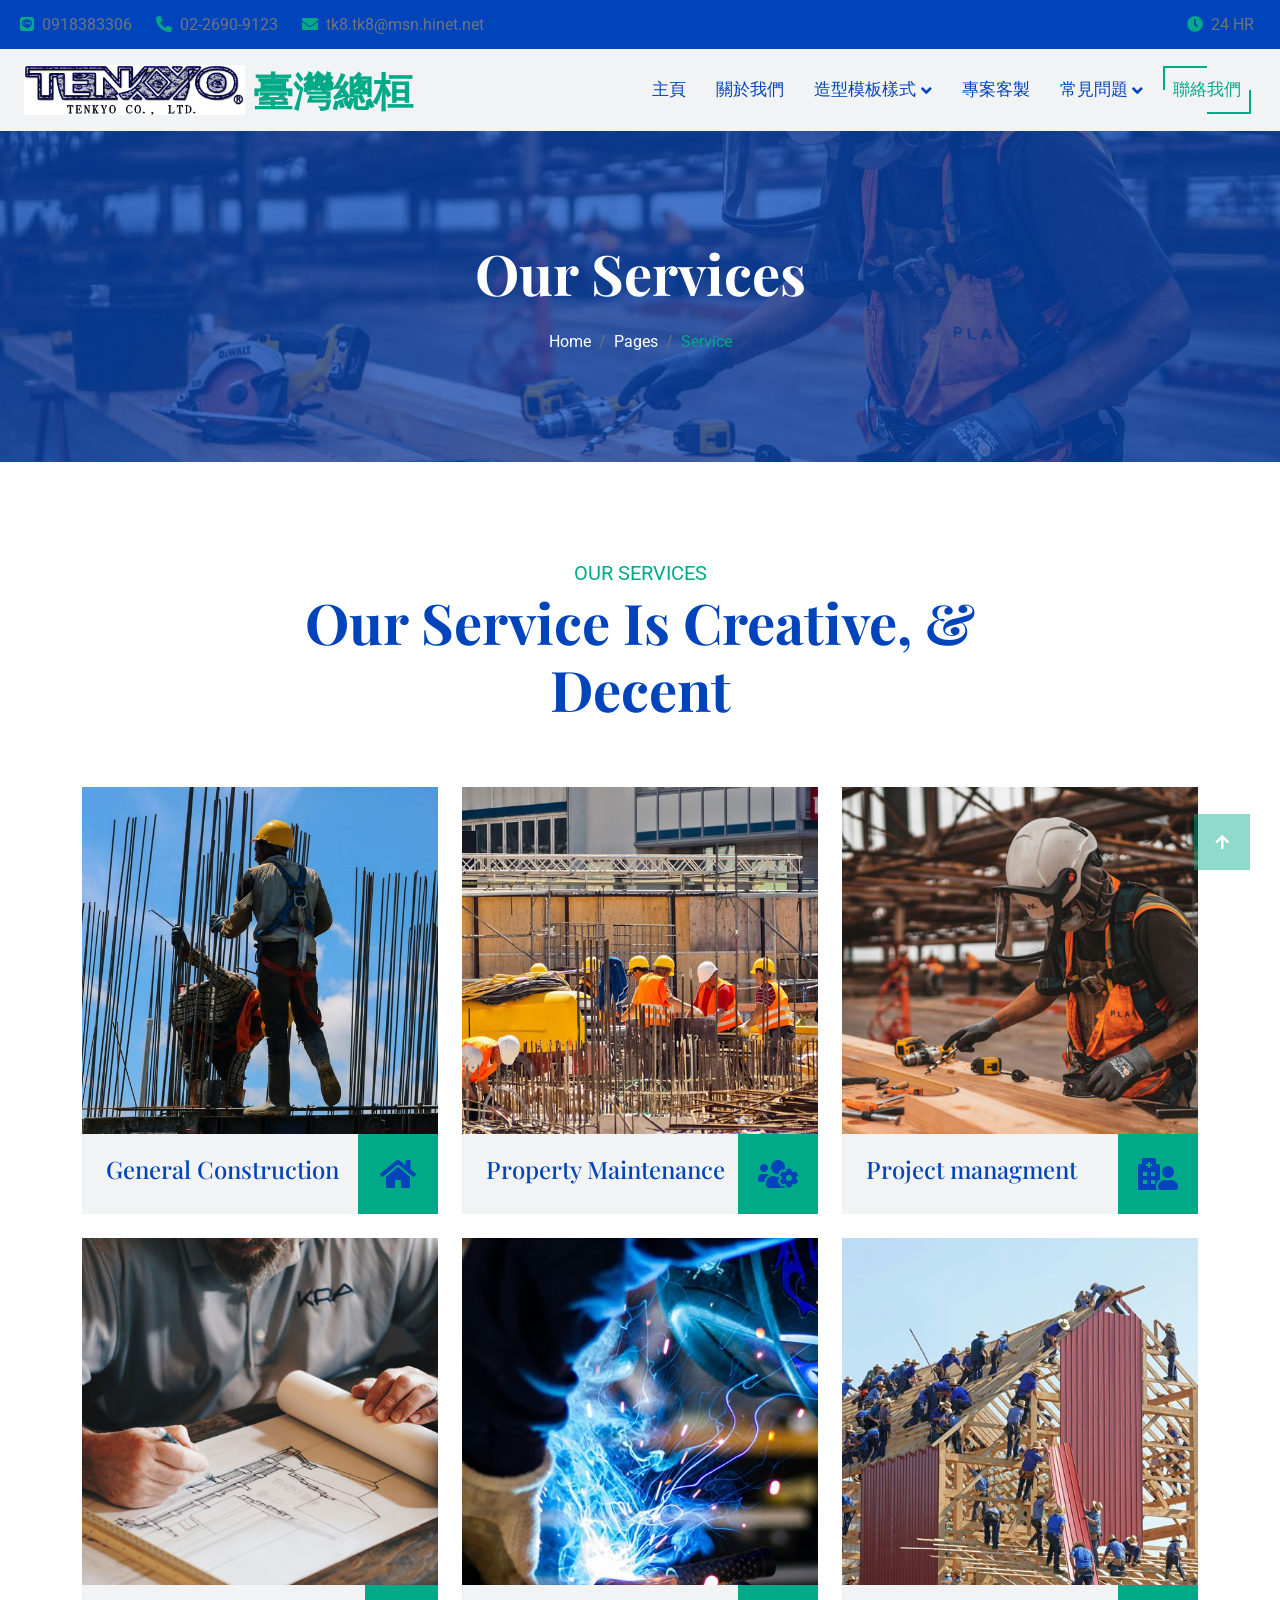
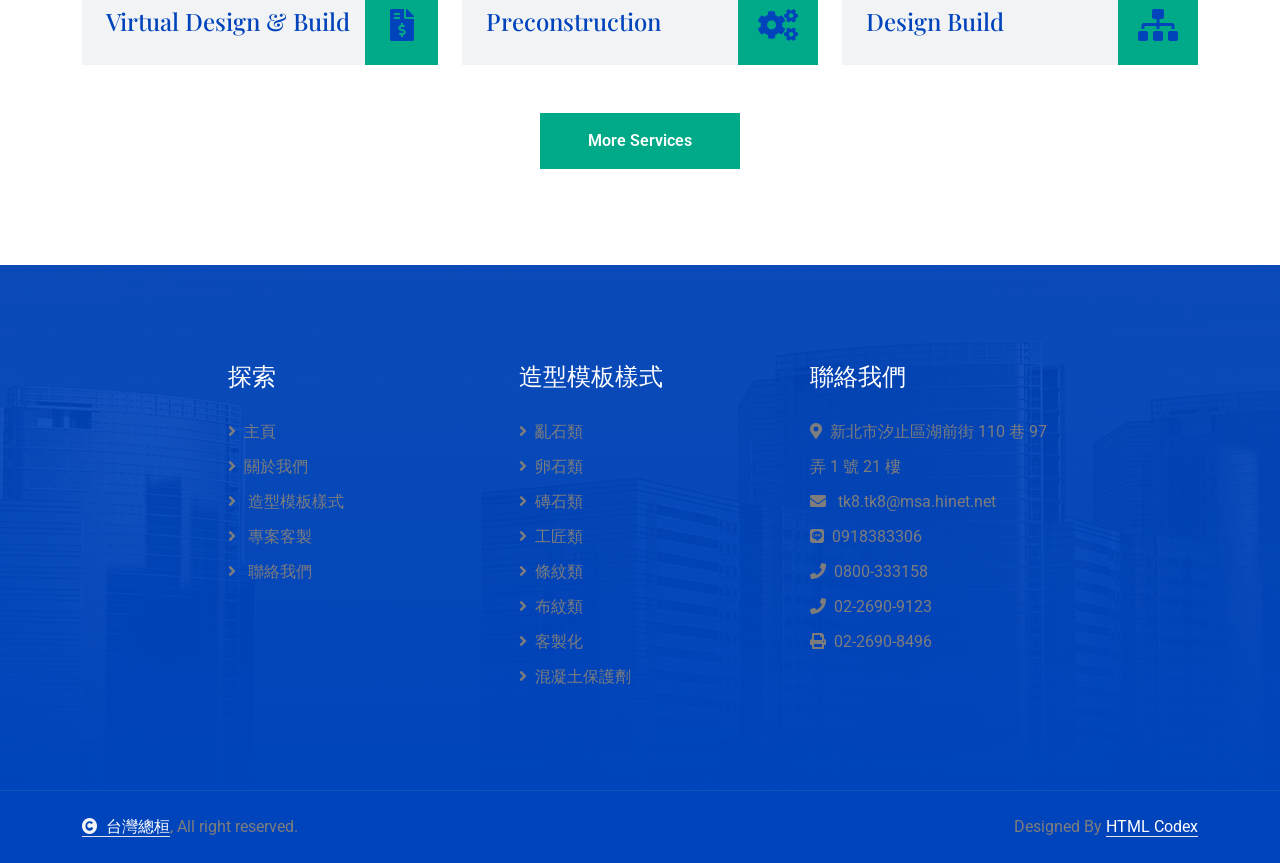
<file: service.html>
<!DOCTYPE html>
<html lang="en">

<head>
    <meta charset="utf-8">
    <title>Tenkyo</title>
    <meta content="width=device-width, initial-scale=1.0" name="viewport">
    <meta content="" name="keywords">
    <meta content="" name="description">

    <!-- Google Web Fonts -->
    <link rel="preconnect" href="https://fonts.googleapis.com">
    <link rel="preconnect" href="https://fonts.gstatic.com" crossorigin>
    <link
        href="https://fonts.googleapis.com/css2?family=Playfair+Display:ital,wght@0,400..900;1,400..900&family=Roboto:wght@400;500;700&display=swap"
        rel="stylesheet">

    <!-- Icon Font Stylesheet -->
    <link rel="stylesheet" href="https://use.fontawesome.com/releases/v5.15.4/css/all.css" />
    <link href="https://cdn.jsdelivr.net/npm/bootstrap-icons@1.4.1/font/bootstrap-icons.css" rel="stylesheet">

    <!-- Libraries Stylesheet -->
    <link href="lib/animate/animate.min.css" rel="stylesheet">


    <!-- Customized Bootstrap Stylesheet -->
    <link href="css/bootstrap.min.css" rel="stylesheet">

    <!-- Template Stylesheet -->
    <link href="css/style.css" rel="stylesheet">
</head>

<body>

    <!-- Spinner Start -->
    <div id="spinner"
        class="show bg-white position-fixed translate-middle w-100 vh-100 top-50 start-50 d-flex align-items-center justify-content-center">
        <div class="spinner-border text-primary" style="width: 3rem; height: 3rem;" role="status">
            <span class="sr-only">Loading...</span>
        </div>
    </div>
    <!-- Spinner End -->


    <!-- Topbar Start -->
    <div class="container-fluid topbar d-none d-xl-block w-100">
        <div class="row gx-0 align-items-center" style="height: 45px;">
            <div class="col-lg-6 text-center text-lg-start mb-lg-0">
                <div class="d-flex flex-wrap">
                    <a href="#" class="text-muted me-4"><i class="fab fa-line text-secondary me-2"></i>0918383306</a>
                    <a href="#" class="text-muted me-4"><i
                            class="fas fa-phone-alt text-secondary me-2"></i>02-2690-9123</a>
                    <a href="#" class="text-muted me-0"><i
                            class="fas fa-envelope text-secondary me-2"></i>tk8.tk8@msn.hinet.net</a>
                </div>
            </div>
            <div class="col-lg-6 text-center text-lg-end">
                <div class="d-flex align-items-center justify-content-end">
                    <a href="#" class="text-muted me-3"><i class="fas fa-clock text-secondary me-2"></i>24 HR</a>
                    <!-- <a href="#" class="btn btn-primary btn-square border border-white me-3"><i
                                class="fab fa-facebook-f"></i></a>
                        <a href="#" class="btn btn-primary btn-square border border-white me-3"><i
                                class="fab fa-twitter"></i></a>
                        <a href="#" class="btn btn-primary btn-square border border-white me-3"><i
                                class="fab fa-instagram"></i></a>
                        <a href="#" class="btn btn-primary btn-square border border-white me-3"><i
                                class="fab fa-linkedin-in"></i></a> -->
                </div>
            </div>
        </div>
    </div>
    <!-- Topbar End -->


    <!-- Navbar & Hero Start -->
    <div class="container-fluid sticky-top px-0">
        <nav class="navbar navbar-expand-lg navbar-dark bg-light py-3 px-4">
            <a href="index.html" class="navbar-brand p-0 d-flex align-items-center">
                <img src="img/9603-04-01.jpg" alt="臺灣總桓" style="height: 50px; object-fit: contain;">
                <h1 class="text-secondary display-6 m-0 ms-2">臺灣總桓</h1>
            </a>
            <button class="navbar-toggler" type="button" data-bs-toggle="collapse" data-bs-target="#navbarCollapse">
                <span class="fa fa-bars"></span>
            </button>
            <div class="collapse navbar-collapse" id="navbarCollapse">
                <div class="navbar-nav ms-auto pt-2 pt-lg-0">
                    <a href="index.html" class="nav-item nav-link">主頁</a>
                    <a href="about.html" class="nav-item nav-link">關於我們</a>
                    <div class="nav-item dropdown">
                        <a href="#" class="nav-link dropdown-toggle text-dark" data-bs-toggle="dropdown">造型模板樣式</a>
                        <div class="dropdown-menu m-lg-0">
                            <a href="feature.html" class="dropdown-item">亂石類</a>
                            <a href="blog.html" class="dropdown-item">卵石類</a>
                            <a href="blog.html" class="dropdown-item">磚石類</a>
                            <a href="blog.html" class="dropdown-item">工匠類</a>
                            <a href="blog.html" class="dropdown-item">條紋類</a>
                            <a href="blog.html" class="dropdown-item">布紋類</a>
                            <a href="blog.html" class="dropdown-item">客製化</a>
                            <a href="blog.html" class="dropdown-item">混凝土保護劑</a>
                        </div>
                    </div>
                    <a href="service.html" class="nav-item nav-link">專案客製</a>
                    <div class="nav-item dropdown">
                        <a href="#" class="nav-link dropdown-toggle text-dark" data-bs-toggle="dropdown">常見問題</a>
                        <div class="dropdown-menu m-lg-0">
                            <a href="feature.html" class="dropdown-item">脫模劑</a>
                            <a href="blog.html" class="dropdown-item">施工圖說</a>
                            <a href="blog.html" class="dropdown-item">施工問題</a>
                        </div>
                    </div>
                    <a href="contact.html" class="nav-item nav-link active">聯絡我們</a>
                </div>
                <!-- <div class="d-flex align-items-center flex-nowrap pt-3  pt-lg-0 ms-lg-2">
                    <a href="https://htmlcodex.com/downloading/?item=3351"
                        class="btn btn-secondary py-2 px-4 flex-wrap flex-sm-shrink-0">Buy Pro Version</a>
                </div> -->
            </div>
        </nav>
    </div>
    <!-- Navbar & Hero End -->

    <!-- Header Start -->
    <div class="container-fluid bg-breadcrumb">
        <div class="container text-center py-5" style="max-width: 900px;">
            <h4 class="text-white display-4 mb-4 wow fadeInDown" data-wow-delay="0.1s">Our Services</h4>
            <ol class="breadcrumb d-flex justify-content-center mb-0 wow fadeInDown" data-wow-delay="0.3s">
                <li class="breadcrumb-item"><a href="index.html">Home</a></li>
                <li class="breadcrumb-item"><a href="#">Pages</a></li>
                <li class="breadcrumb-item active text-secondary">Service</li>
            </ol>
        </div>
    </div>
    <!-- Header End -->

    <!-- Services Start -->
    <div class="container-fluid service py-5">
        <div class="container py-5">
            <div class="text-center mx-auto pb-5 wow fadeInUp" data-wow-delay="0.2s" style="max-width: 800px;">
                <p class="text-uppercase text-secondary fs-5 mb-0">Our Services</p>
                <h2 class="display-4 text-capitalize mb-3">our service is creative, & decent</h2>
            </div>
            <div class="row g-4">
                <div class="col-lg-4 wow fadeInUp" data-wow-delay="0.2s">
                    <div class="service-item">
                        <div class="service-img">
                            <img src="img/service-1.jpg" class="img-fluid w-100" alt="Image">
                        </div>
                        <div class="service-content text-center p-4">
                            <div class="bg-secondary btn-xl-square mx-auto" style="width: 120px; height: 120px;">
                                <i class="fas fa-home text-primary fa-4x"></i>
                            </div>
                            <a href="#" class="d-block fs-4 my-4">General Construction</a>
                            <p class="text-white mb-4">Lorem ipsum dolor sit amet consectetur adipisicing elit.
                                Mollitia, minima!</p>
                            <a class="btn btn-secondary py-2 px-4" href="#">Read More</a>
                        </div>
                        <div class="service-title">
                            <div class="d-flex align-items-center ps-4 w-100">
                                <h4>General Construction</h4>
                            </div>
                            <div class="btn-xl-square bg-secondary p-4" style="width: 80px; height: 80px;">
                                <i class="fas fa-home text-primary fa-2x"></i>
                            </div>
                        </div>
                    </div>
                </div>
                <div class="col-lg-4 wow fadeInUp" data-wow-delay="0.4s">
                    <div class="service-item">
                        <div class="service-img">
                            <img src="img/service-2.jpg" class="img-fluid w-100" alt="Image">
                        </div>
                        <div class="service-content text-center p-4">
                            <div class="bg-secondary btn-xl-square mx-auto" style="width: 120px; height: 120px;">
                                <i class="fas fa-users-cog text-primary fa-4x"></i>
                            </div>
                            <a href="#" class="d-block fs-4 my-4">Property Maintenance</a>
                            <p class="text-white mb-4">Lorem ipsum dolor sit amet consectetur adipisicing elit.
                                Mollitia, minima!</p>
                            <a class="btn btn-secondary py-2 px-4" href="#">Read More</a>
                        </div>
                        <div class="service-title">
                            <div class="d-flex align-items-center justify-content-start ps-4 w-100">
                                <h4>Property Maintenance</h4>
                            </div>
                            <div class="btn-xl-square bg-secondary p-4" style="width: 80px; height: 80px;">
                                <i class="fas fa-users-cog text-primary fa-2x"></i>
                            </div>
                        </div>
                    </div>
                </div>
                <div class="col-lg-4 wow fadeInUp" data-wow-delay="0.6s">
                    <div class="service-item">
                        <div class="service-img">
                            <img src="img/service-3.jpg" class="img-fluid w-100" alt="Image">
                        </div>
                        <div class="service-content text-center p-4">
                            <div class="bg-secondary btn-xl-square mx-auto" style="width: 120px; height: 120px;">
                                <i class="fas fa-hospital-user text-primary fa-4x"></i>
                            </div>
                            <a href="#" class="d-block fs-4 my-4">Project managment</a>
                            <p class="text-white mb-4">Lorem ipsum dolor sit amet consectetur adipisicing elit.
                                Mollitia, minima!</p>
                            <a class="btn btn-secondary py-2 px-4" href="#">Read More</a>
                        </div>
                        <div class="service-title">
                            <div class="d-flex align-items-center justify-content-start ps-4 w-100">
                                <h4>Project managment</h4>
                            </div>
                            <div class="btn-xl-square bg-secondary p-4" style="width: 80px; height: 80px;">
                                <i class="fas fa-hospital-user text-primary fa-2x"></i>
                            </div>
                        </div>
                    </div>
                </div>
                <div class="col-lg-4 wow fadeInUp" data-wow-delay="0.2s">
                    <div class="service-item">
                        <div class="service-img">
                            <img src="img/service-4.jpg" class="img-fluid w-100" alt="Image">
                        </div>
                        <div class="service-content text-center p-4">
                            <div class="bg-secondary btn-xl-square mx-auto" style="width: 100px; height: 100px;">
                                <i class="fas fa-file-invoice-dollar text-primary fa-4x"></i>
                            </div>
                            <a href="#" class="d-block fs-4 my-4">Virtual Design & Build</a>
                            <p class="text-white mb-4">Lorem ipsum dolor sit amet consectetur adipisicing elit.
                                Mollitia, minima!</p>
                            <a class="btn btn-secondary py-2 px-4" href="#">Read More</a>
                        </div>
                        <div class="service-title">
                            <div class="d-flex align-items-center justify-content-start ps-4 w-100">
                                <h4>Virtual Design & Build</h4>
                            </div>
                            <div class="btn-xl-square bg-secondary p-4" style="width: 80px; height: 80px;">
                                <i class="fas fa-file-invoice-dollar text-primary fa-2x"></i>
                            </div>
                        </div>
                    </div>
                </div>
                <div class="col-lg-4 wow fadeInUp" data-wow-delay="0.4s">
                    <div class="service-item">
                        <div class="service-img">
                            <img src="img/service-5.jpg" class="img-fluid w-100" alt="Image">
                        </div>
                        <div class="service-content text-center p-4">
                            <div class="bg-secondary btn-xl-square mx-auto" style="width: 100px; height: 100px;">
                                <i class="fas fa-cogs text-primary fa-4x"></i>
                            </div>
                            <a href="#" class="d-block fs-4 my-4">Preconstruction</a>
                            <p class="text-white mb-4">Lorem ipsum dolor sit amet consectetur adipisicing elit.
                                Mollitia, minima!</p>
                            <a class="btn btn-secondary py-2 px-4" href="#">Read More</a>
                        </div>
                        <div class="service-title">
                            <div class="d-flex align-items-center justify-content-start ps-4 w-100">
                                <h4>Preconstruction</h4>
                            </div>
                            <div class="btn-xl-square bg-secondary p-4" style="width: 80px; height: 80px;">
                                <i class="fas fa-cogs text-primary fa-2x"></i>
                            </div>
                        </div>
                    </div>
                </div>
                <div class="col-lg-4 wow fadeInUp" data-wow-delay="0.6s">
                    <div class="service-item">
                        <div class="service-img">
                            <img src="img/service-6.jpg" class="img-fluid w-100" alt="Image">
                        </div>
                        <div class="service-content text-center p-4">
                            <div class="bg-secondary btn-xl-square mx-auto" style="width: 100px; height: 100px;">
                                <i class="fas fa-sitemap text-primary fa-4x"></i>
                            </div>
                            <a href="#" class="d-block fs-4 my-4">Design Build</a>
                            <p class="text-white mb-4">Lorem ipsum dolor sit amet consectetur adipisicing elit.
                                Mollitia, minima!</p>
                            <a class="btn btn-secondary py-2 px-4" href="#">Read More</a>
                        </div>
                        <div class="service-title">
                            <div class="d-flex align-items-center justify-content-start ps-4 w-100">
                                <h4>Design Build</h4>
                            </div>
                            <div class="btn-xl-square bg-secondary p-4" style="width: 80px; height: 80px;">
                                <i class="fas fa-sitemap text-primary fa-2x"></i>
                            </div>
                        </div>
                    </div>
                </div>
                <div class="col-12 text-center wow fadeInUp" data-wow-delay="0.2s">
                    <a class="btn btn-secondary py-3 px-5 mt-4" href="#">More Services</a>
                </div>
            </div>
        </div>
    </div>
    <!-- Services End -->

    <!-- Footer Start -->
    <div class="container-fluid footer py-5 wow fadeIn" data-wow-delay="0.2s">
        <div class="container py-5">
            <div class="row g-5 justify-content-center">
                <!-- <div class="col-md-6 col-lg-6 col-xl-3">
                    <div class="footer-item d-flex flex-column">
                        <div class="footer-item">
                            <h4 class="text-white mb-4">Newsletter</h4>
                            <p class="mb-3">Dolor amet sit justo amet elitr clita ipsum elitr est.Lorem ipsum dolor sit
                                amet, consectetur adipiscing elit consectetur adipiscing elit.</p>
                            <div class="position-relative mx-auto">
                                <input class="form-control w-100 py-3 ps-4 pe-5" type="text"
                                    placeholder="Enter your email">
                                <button type="button"
                                    class="btn btn-secondary position-absolute top-0 end-0 py-2 mt-2 me-2">SignUp</button>
                            </div>
                        </div>
                    </div>
                </div> -->
                <div class="col-md-6 col-lg-6 col-xl-3">
                    <div class="footer-item d-flex flex-column">
                        <h4 class="text-white mb-4">探索</h4>
                        <a href="#"><i class="fas fa-angle-right me-2"></i>主頁</a>
                        <a href="#"><i class="fas fa-angle-right me-2"></i>關於我們</a>
                        <a href="#"><i class="fas fa-angle-right me-2"></i> 造型模板樣式</a>
                        <a href="#"><i class="fas fa-angle-right me-2"></i> 專案客製</a>
                        <a href="#"><i class="fas fa-angle-right me-2"></i> 聯絡我們</a>
                    </div>
                </div>
                <div class="col-md-6 col-lg-6 col-xl-3">
                    <div class="footer-item d-flex flex-column">
                        <h4 class="text-white mb-4">造型模板樣式</h4>
                        <a href="#"><i class="fas fa-angle-right me-2"></i>亂石類</a>
                        <a href="#"><i class="fas fa-angle-right me-2"></i>卵石類</a>
                        <a href="#"><i class="fas fa-angle-right me-2"></i>磚石類</a>
                        <a href="#"><i class="fas fa-angle-right me-2"></i>工匠類</a>
                        <a href="#"><i class="fas fa-angle-right me-2"></i>條紋類</a>
                        <a href="#"><i class="fas fa-angle-right me-2"></i>布紋類</a>
                        <a href="#"><i class="fas fa-angle-right me-2"></i>客製化</a>
                        <a href="#"><i class="fas fa-angle-right me-2"></i>混凝土保護劑</a>
                    </div>
                </div>
                <div class="col-md-6 col-lg-6 col-xl-3">
                    <div class="footer-item d-flex flex-column">
                        <h4 class="text-white mb-4">聯絡我們</h4>
                        <a href=""><i class="fa fa-map-marker-alt me-2"></i>新北市汐止區湖前街 110 巷 97 弄 1 號 21 樓</a>
                        <a href=""><i class="fas fa-envelope me-2"></i> tk8.tk8@msa.hinet.net</a>
                        <!-- <a href=""><i class="fas fa-envelope me-2"></i> info@example.com</a> -->
                        <a href=""><i class="fab fa-line me-2"></i>0918383306</a>
                        <a href=""><i class="fas fa-phone me-2"></i>0800-333158</a>
                        <a href=""><i class="fas fa-phone me-2"></i>02-2690-9123</a>
                        <a href="" class="mb-3"><i class="fas fa-print me-2"></i>02-2690-8496</a>

                        <!-- <div class="footer-btn d-flex align-items-center">
                            <a class="btn btn-secondary btn-md-square me-2" href=""><i
                                    class="fab fa-facebook-f text-white"></i></a>
                            <a class="btn btn-secondary btn-md-square me-2" href=""><i
                                    class="fab fa-twitter text-white"></i></a>
                            <a class="btn btn-secondary btn-md-square me-2" href=""><i
                                    class="fab fa-instagram text-white"></i></a>
                            <a class="btn btn-secondary btn-md-square me-0" href=""><i
                                    class="fab fa-linkedin-in text-white"></i></a>
                        </div> -->
                    </div>
                </div>
            </div>
        </div>
    </div>
    <!-- Footer End -->


    <!-- Copyright Start -->
    <div class="container-fluid copyright py-4">
        <div class="container">
            <div class="row g-4 align-items-center">
                <div class="col-md-6 text-center text-md-start mb-md-0">
                    <span class="text-body"><a href="#" class="border-bottom text-white"><i
                                class="fas fa-copyright text-light me-2"></i>台灣總桓</a>, All right
                        reserved.</span>
                </div>
                <div class="col-md-6 text-center text-md-end text-body">
                    <!--/*** The author’s attribution link must remain intact in the template. ***/-->
                    <!--/*** If you wish to remove this credit link, please purchase the Pro Version . ***/-->
                    Designed By <a class="border-bottom text-white" href="https://htmlcodex.com">HTML Codex</a>
                </div>
            </div>
        </div>
    </div>
    <!-- Copyright End -->


    <!-- Back to Top -->
    <a href="#" class="btn btn-secondary btn-lg-square back-to-top"><i class="fa fa-arrow-up"></i></a>


    <!-- JavaScript Libraries -->
    <script src="https://ajax.googleapis.com/ajax/libs/jquery/3.6.4/jquery.min.js"></script>
    <script src="https://cdn.jsdelivr.net/npm/bootstrap@5.0.0/dist/js/bootstrap.bundle.min.js"></script>
    <script src="lib/wow/wow.min.js"></script>
    <script src="lib/easing/easing.min.js"></script>
    <script src="lib/waypoints/waypoints.min.js"></script>


    <!-- Template Javascript -->
    <script src="js/main.js"></script>
</body>

</html>
</file>
<file: css/style.css>
/*** Spinner Start ***/
/*** Spinner ***/
#spinner {
    opacity: 0;
    visibility: hidden;
    transition: opacity .5s ease-out, visibility 0s linear .5s;
    z-index: 99999;
}

#spinner.show {
    transition: opacity .5s ease-out, visibility 0s linear 0s;
    visibility: visible;
    opacity: 1;
}
/*** Spinner End ***/

.back-to-top {
    position: fixed;
    right: 30px;
    bottom: 30px;
    transition: 0.5s;
    z-index: 99;
}

/*** Button Start ***/
.btn {
    font-weight: 600;
    transition: .5s;
}

.btn-square {
    width: 32px;
    height: 32px;
}

.btn-sm-square {
    width: 34px;
    height: 34px;
}

.btn-md-square {
    width: 44px;
    height: 44px;
}

.btn-lg-square {
    width: 56px;
    height: 56px;
}

.btn-xl-square {
    width: 66px;
    height: 66px;
}

.btn-square,
.btn-sm-square,
.btn-md-square,
.btn-lg-square,
.btn-xl-square {
    padding: 0;
    display: flex;
    align-items: center;
    justify-content: center;
    font-weight: normal;
}

.btn.btn-primary {
    border: none;
}

.btn.btn-primary:hover {
    background: var(--bs-secondary);
}

.btn.btn-secondary {
    color: var(--bs-white);
    border: none;
   
}

.btn.btn-secondary:hover {
    background: var(--bs-primary);
}
/*** Topbar Start ***/
.topbar {
    padding: 2px 10px 2px 20px;
    background: var(--bs-primary);
}
/*** Topbar End ***/

/*** Navbar ***/
.sticky-top {
    transition: 1s;
}

.navbar .navbar-nav .nav-item.nav-link,
.navbar .navbar-nav .nav-link {
    color: var(--bs-dark);
}

.navbar .navbar-nav .nav-link {
    position: relative;
    padding: 10px;
    font-weight: 400;
    font-family: "Playfair Display", serif;
    font-size: 17px;
    transition: .5s;
    z-index: 99;
}

.navbar .navbar-nav .nav-item {
    margin: 0 5px;
}

.navbar .navbar-nav .nav-item::before,
.navbar .navbar-nav .nav-item::after {
    content: "";
    width: 0;
    height: 0;
    position: absolute;
    border: 2px solid var(--bs-secondary);
    opacity: 0;
    transition: 0.5s;
    z-index: 2 !important;
}

.navbar .navbar-nav .nav-item::before {
    top: 0;
    left: 0;
    border-bottom: 0;
    border-right: 0;
}
.navbar .navbar-nav .nav-item::after {
    bottom: 0;
    right: 0;
    border-top: 0;
    border-left: 0;
}

.navbar .navbar-nav .nav-item:hover::after,
.navbar .navbar-nav .nav-item:hover::before,
.navbar .navbar-nav .nav-item.active::after,
.navbar .navbar-nav .nav-item.active::before {
    width: 50%;
    height: 50%;
    opacity: 1;
}

.navbar .navbar-nav .nav-link:hover,
.navbar .navbar-nav .nav-link.active,
.sticky-top .navbar .navbar-nav .nav-link:hover,
.sticky-top .navbar .navbar-nav .nav-link.active {
    color: var(--bs-secondary) !important;
}

.navbar .dropdown-toggle::after {
    border: none;
    content: "\f107" !important;
    font-family: "Font Awesome 5 Free";
    font-weight: 600;
    vertical-align: middle;
}

.navbar .navbar-toggler {
    padding: 8px 15px;
    color: var(--bs-dark);
    background: var(--bs-secondary);
}

.nav-bar .navbar-toggler { 
    color: var(--bs-dark);
    box-shadow: none !important;
}

.navbar .nav-item:hover .dropdown-menu {
    transform: rotateX(0deg);
    visibility: visible;
    background: var(--bs-light);
    transition: .5s;
    opacity: 1;
}

.navbar .nav-item .dropdown-menu {
    background: var(--bs-light);
    transition: 0.5s;
}

.navbar .nav-item .dropdown-menu .dropdown-item {
    transition: 0.5s;
}

.dropdown .dropdown-menu .dropdown-item:hover,
.dropdown .dropdown-menu .dropdown-item.active {
    background: var(--bs-secondary);
    color: var(--bs-white);
}

@media (min-width: 992px) {
    .navbar .nav-item .dropdown-menu {
        display: block;
        visibility: hidden;
        top: 100%;
        margin-top: 15% !important;
        transform: rotateX(-75deg);
        transform-origin: 0 0;
        border: 0;
        transition: .5s;
        opacity: 0;
        z-index: 9;
    }
}

@media (max-width: 991px) {
    .navbar .nav-item .dropdown-menu {
        position: relative;
        margin-top: 0;
        transition: 0.5s;
    }

    .navbar .navbar-nav .nav-item::after,
    .navbar .navbar-nav .nav-item::before {
        display: none;
    }

    .navbar .navbar-nav .nav-item:hover::after,
    .navbar .navbar-nav .nav-item:hover::before,
    .navbar .navbar-nav .nav-item.active::after,
    .navbar .navbar-nav .nav-item.active::before {
        display: none;

    }

    .navbar .navbar-nav .nav-link {
        padding: 12px 0;
    }

    .navbar .navbar-nav .nav-item {
        margin: 0;
    }

    .navbar .navbar-nav .nav-item.nav-link {
        padding: 12px 0;
    }
}
/*** Navbar End ***/

/*** Single Page Hero Header Start ***/
.bg-breadcrumb {
    position: relative;
    overflow: hidden;
    background: linear-gradient(rgba(0, 68, 187, 0.7), rgba(0, 68, 187, 0.7)), url(../img/carousel-2.jpg);
    background-position: center center;
    background-repeat: no-repeat;
    background-size: cover;
    padding: 60px 0 60px 0;
}

.bg-breadcrumb .breadcrumb {
    position: relative;
}

.bg-breadcrumb .breadcrumb .breadcrumb-item a {
    color: var(--bs-white);
}
/*** Single Page Hero Header End ***/

/*** Carousel Start ***/
.carousel .carousel-inner .carousel-item {
    position: relative;
    overflow: hidden;
    height: 100vh;
}

@media (min-width: 992px) {
    .carousel .carousel-inner .carousel-item img {
        height: 100%;
        object-fit: cover;   
    }
}

@media (max-width: 991px) {
    .carousel .carousel-inner .carousel-item {
        height: 700px;
    }
    .carousel .carousel-inner .carousel-item img {
        height: 700px;
        object-fit: cover;    
    }
}

@media (max-width: 576px) {
    .carousel-item .carousel-caption h1 {
        font-size: 36px;
    }

    .carousel-item .carousel-caption p.fs-5 {
        font-size: 15px;
    }
}

.carousel .carousel-inner .carousel-item::after {
    content: "";
    position: absolute;
    top: 0;
    left: 0;
    width: 100%;
    height: 100%;
    background: rgba(0, 0, 0, .5);
    z-index: 1;
}

.carousel .carousel-inner .carousel-item .carousel-caption {
    height: 100%;
    display: flex;
    flex-direction: column;
    justify-content: center;
    z-index: 2;
}

.carousel .carousel-indicators {
    margin-bottom: 40px;
    display: flex;
    align-items: center;
    justify-content: center;
    background: transparent !important;
    z-index: 5;
}

.carousel .carousel-indicators li,
.carousel .carousel-indicators li,
.carousel .carousel-indicators li {
    margin-right: 30px !important;
    width: 10px;
    height: 10px;
    border: 6px solid var(--bs-secondary);
    background: var(--bs-white);
    transition: 0.5s;
}

.carousel .carousel-indicators li.active {
    border: 10px solid var(--bs-primary);
}

.carousel .carousel-control-prev,
.carousel .carousel-control-next {
    background: transparent;
}

.carousel .carousel-control-prev .carousel-control-prev-icon {
    position: absolute;
    left: 0;
    padding: 25px 30px;
    background: var(--bs-primary);

}

.carousel .carousel-control-next .carousel-control-next-icon {
    position: absolute;
    right: 0;
    padding: 25px 30px;
    background: var(--bs-primary);

}

.carousel .carousel-control-prev .carousel-control-prev-icon:hover,
.carousel .carousel-control-next .carousel-control-next-icon:hover {
    background: var(--bs-secondary);
    color: var(--bs-white);
}
/*** Carousel End ***/


/*** About Start ***/
.about .about-item-content-img {
    border: 4px solid;
    border-color: var(--bs-secondary) var(--bs-primary) var(--bs-primary) var(--bs-secondary);
}

.about .about-item-image {
    position: relative;
    background: var(--bs-light);
    background-image: url(../img/about-bg.png);
    background-position: center center;
    background-repeat: no-repeat;
    background-size: cover;
    z-index: 1;
}

.about .about-item-image .img-1 {
    margin-bottom: 250px; 
    margin-right: 0;
    border: 4px solid;
    border-color: var(--bs-secondary) var(--bs-light) var(--bs-light) var(--bs-secondary);
    z-index: 3;
}

.about .about-item-image .img-2 {
    margin-top: 250px; 
    margin-left: 0;
    border: 4px solid;
    border-color: var(--bs-light) var(--bs-secondary) var(--bs-secondary) var(--bs-light); 
    z-index: 3;
}

.about .about-item-image::before {
    width: 80%;
    height: 80%;
    content: "";
    position: absolute;
    top: 50%;
    left: 50%;
    transform: translate(-50%, -50%);
    border: 2px solid;
    border-style: dotted;
    border-color: var(--bs-white);
    background: var(--bs-primary);
    z-index: 2;
}

.about .about-item-image .about-item-image-content {
    width: 55%;
    height: 55%;
    position: absolute;
    top: 50%;
    left: 50%;
    transform: translate(-50%, -50%);
    background: var(--bs-secondary);
    border: 4px solid var(--bs-primary);
    opacity: 0.9;
    z-index: 4;
}

.about .about-item-image .about-item-image-effect {
    position: absolute;
    top: 0;
    right: 0;
}
/*** About End ***/

/*** Features Start ***/
.feature .feature-item {
    position: relative;
    transition: 0.5s;
}
.feature .feature-item:hover {
    background: var(--bs-white);
    border: 1px solid transparent;
    box-shadow: 0 0 45px rgba(0, 0, 0, .1);
}

.feature .feature-item:hover a {
    transition: 0.5s;
}

.feature .feature-item:hover a:hover {
    color: var(--bs-secondary);
}

.feature .feature-item .feature-img img {
    border: transparent;
    transition: 0.5s;
} 

.feature .feature-item:hover .feature-img img {
    border: 1px solid var(--bs-secondary);
}  
/*** Features End ***/

/*** Services Start ***/
.service .service-item {
    position: relative;
    overflow: hidden;
    width: 100%;
    height: 100%;
    transition: 0.5s;
    z-index: 1;
}

.service .service-item .service-img img {
    transition: 0.5s;
}

.service .service-item:hover .service-img img {
    transform: scale(1.2);
}

.service .service-item::after {
    content: "";
    width: 100%;
    height: 0;
    position: absolute;
    top: 0;
    left: 0;
    transition: 0.5s;
    z-index: 2;
}

.service .service-item:hover:after {
    height: 100%;
    background: rgba(0, 0, 0, .4);
}

.service .service-item .service-content {
    position: absolute;
    width: 100%;
    height: auto;
    top: 50%; 
    left: 0; 
    transform: translateY(-50%);
    transition: 0.5s;
    opacity: 0;
    z-index: 3;
}

.service .service-item:hover .service-content {
    opacity: 1;
}

.service .service-item:hover .service-content a.fs-4 {
    color: var(--bs-white);
    transition: 0.5s;
}

.service .service-item:hover .service-content a.fs-4:hover {
    color: var(--bs-secondary);
}

.service .service-item .service-title {
    position: absolute;
    width: 100%;
    height: 80px; 
    bottom: 0; 
    right: 0;
    background: var(--bs-light);
    display: flex;
    transition: 0.5s;
    z-index: 3;
}

.service .service-item:hover .service-title {
    margin-right: -100%;
}
/*** Services End ***/

/*** Blog Start ***/
.blog .blog-item .blog-img {
    position: relative;
    overflow: hidden;
}

.blog .blog-item .blog-img img {
    transition: 0.5s;
}

.blog .blog-item:hover .blog-img img {
    transform: scale(1.2);
}

.blog .blog-item .blog-content {
    box-shadow: 0 0 45px rgba(0, 0, 0, .08);
}

.blog .blog-item .blog-content a {
    transition: 0.5s;
}

.blog .blog-item:hover .blog-content a:hover {
    color: var(--bs-secondary);
}
/*** Blog End ***/

/*** Contact Start ***/
.contact .contact-map {
    position: relative;
    overflow: hidden;
    padding: 20px;
    z-index: 1;
}

.contact .contact-map::before {
    content: "";
    width: 70%;
    height: 70%;
    position: absolute;
    left: 0;
    bottom: 0;
    background: var(--bs-primary);
    z-index: -1;
}

.contact .contact-map::after {
    content: "";
    width: 70%;
    height: 70%;
    position: absolute;
    top: 0;
    right: 0;
    background: var(--bs-secondary);
    z-index: -1;
}
/*** Contact End ***/

/*** Footer Start ***/
.footer {
    background: linear-gradient(rgba(0, 68, 187, 0.9), rgba(0, 68, 187, 1)), url(../img/footer-img.jpg);
    background-position: center top;
    background-repeat: no-repeat;
    background-size: cover;
}
.footer .footer-item a {
    line-height: 35px;
    color: var(--bs-body);
    transition: 0.5s;
}

.footer .footer-item p {
    line-height: 35px;
}

.footer .footer-item a:hover {
    letter-spacing: 1px;
    color: var(--bs-secondary);
}

.footer .footer-item .footer-btn a,
.footer .footer-item .footer-btn a i {
    transition: 0.5s;
}

.footer .footer-item .footer-btn a:hover {
    background: var(--bs-white);
}

.footer .footer-item .footer-btn a:hover i {
    color: var(--bs-primary) !important;
}
/*** Footer End ***/

/*** copyright Start ***/
.copyright {
    border-top: 1px solid rgba(255, 255, 255, 0.08);
    background: var(--bs-dark);
}
/*** copyright end ***/
</file>
